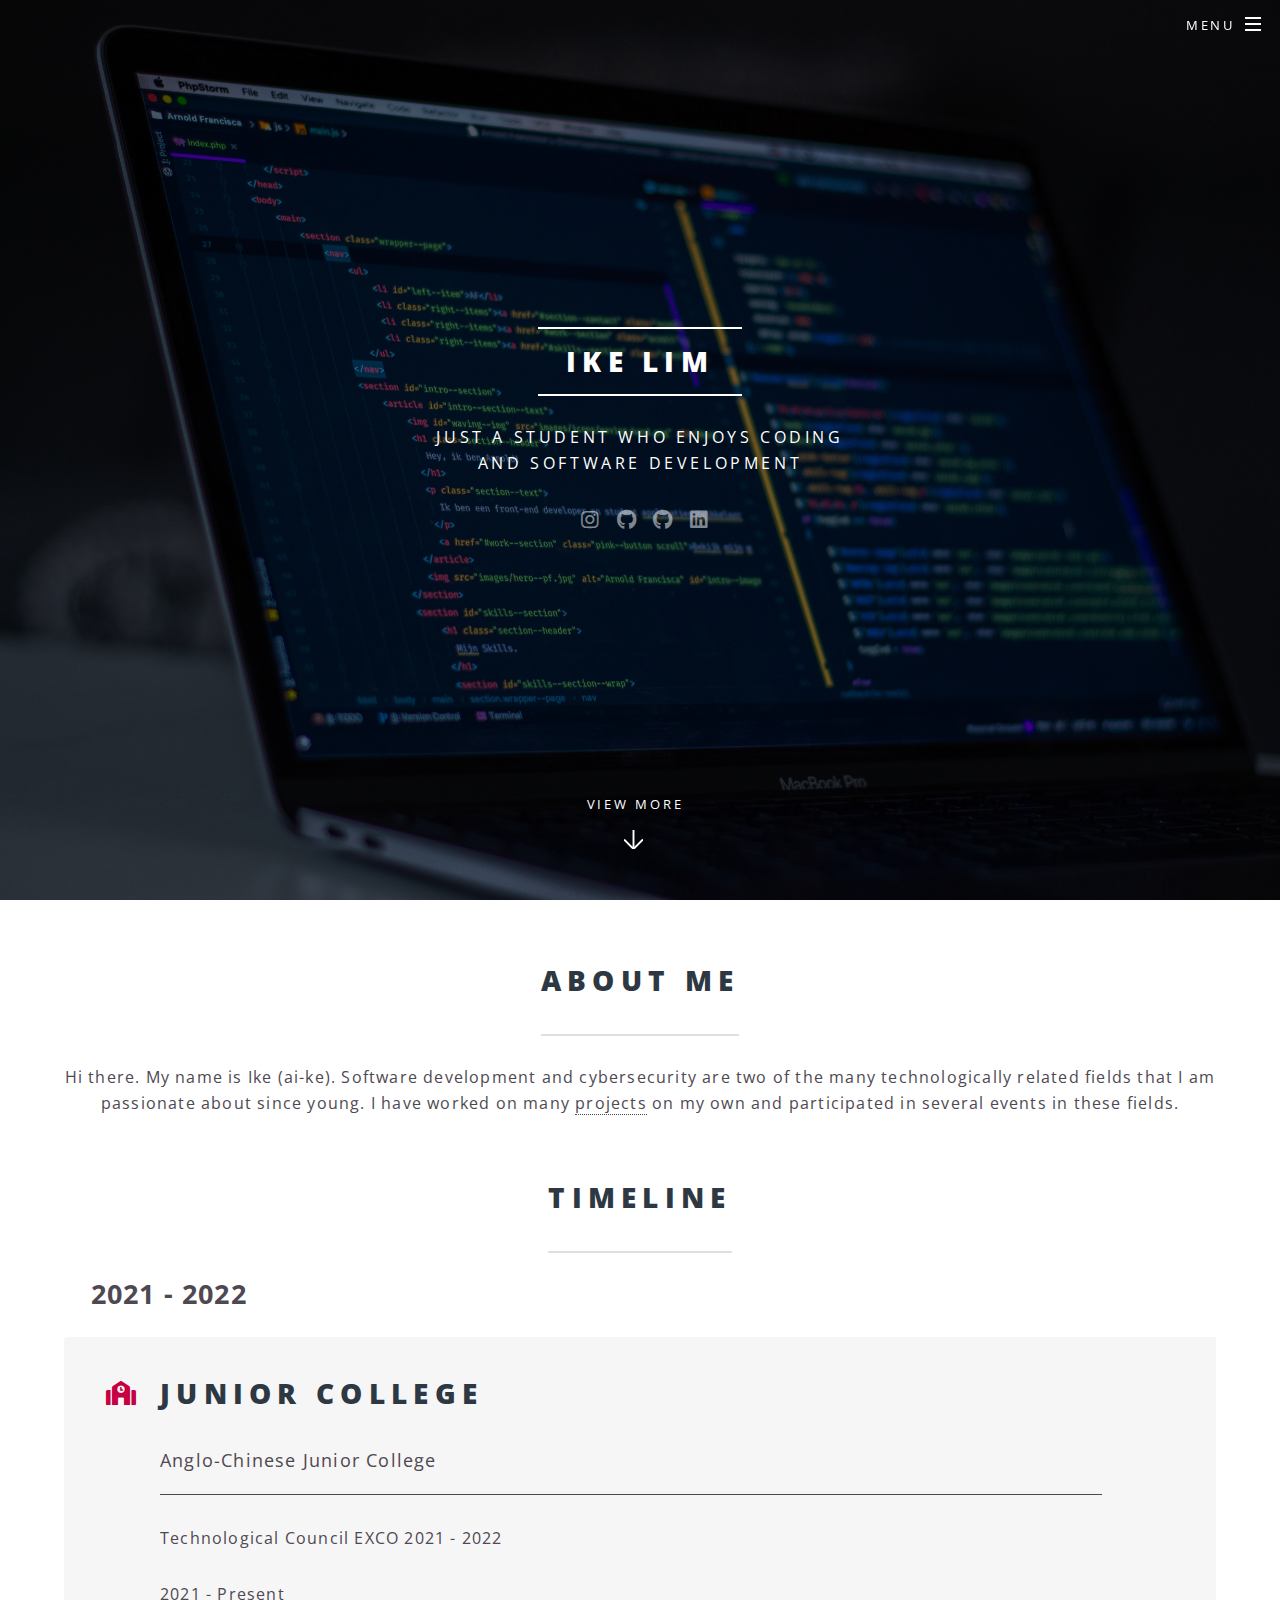
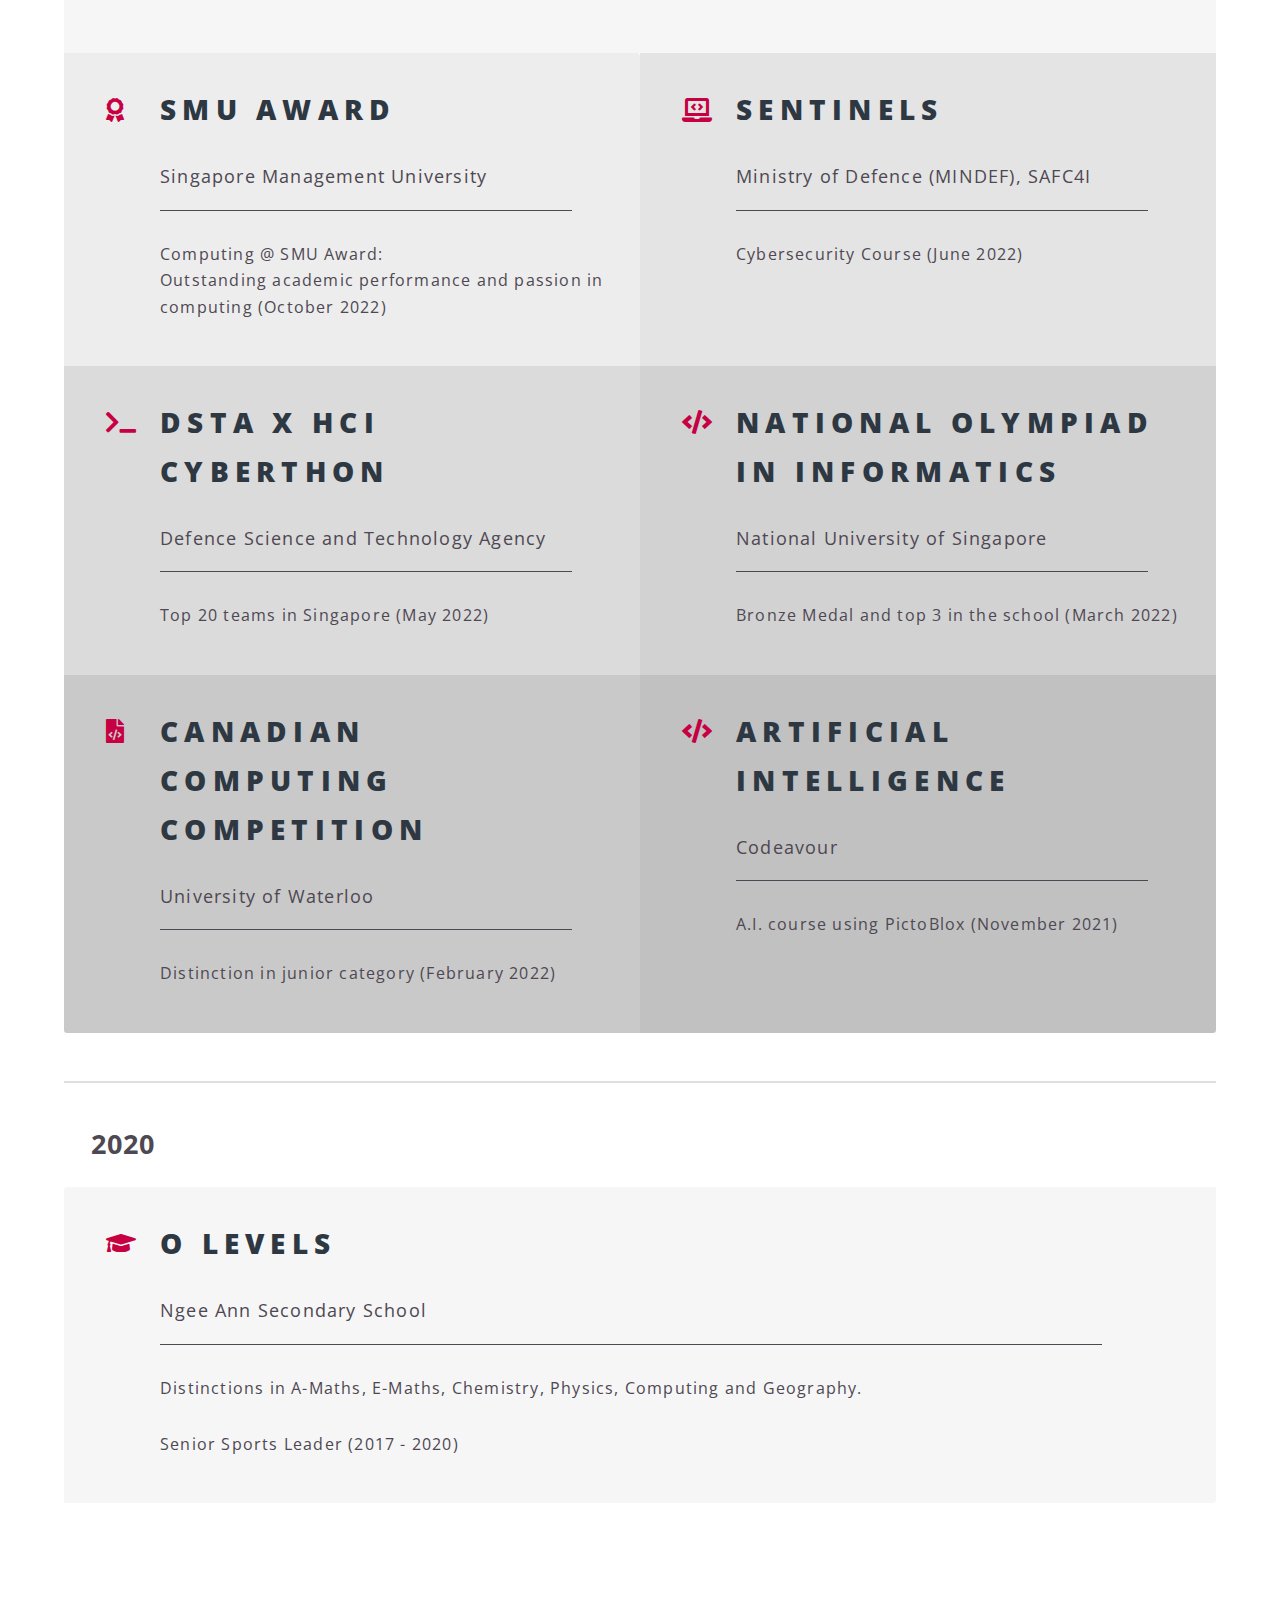
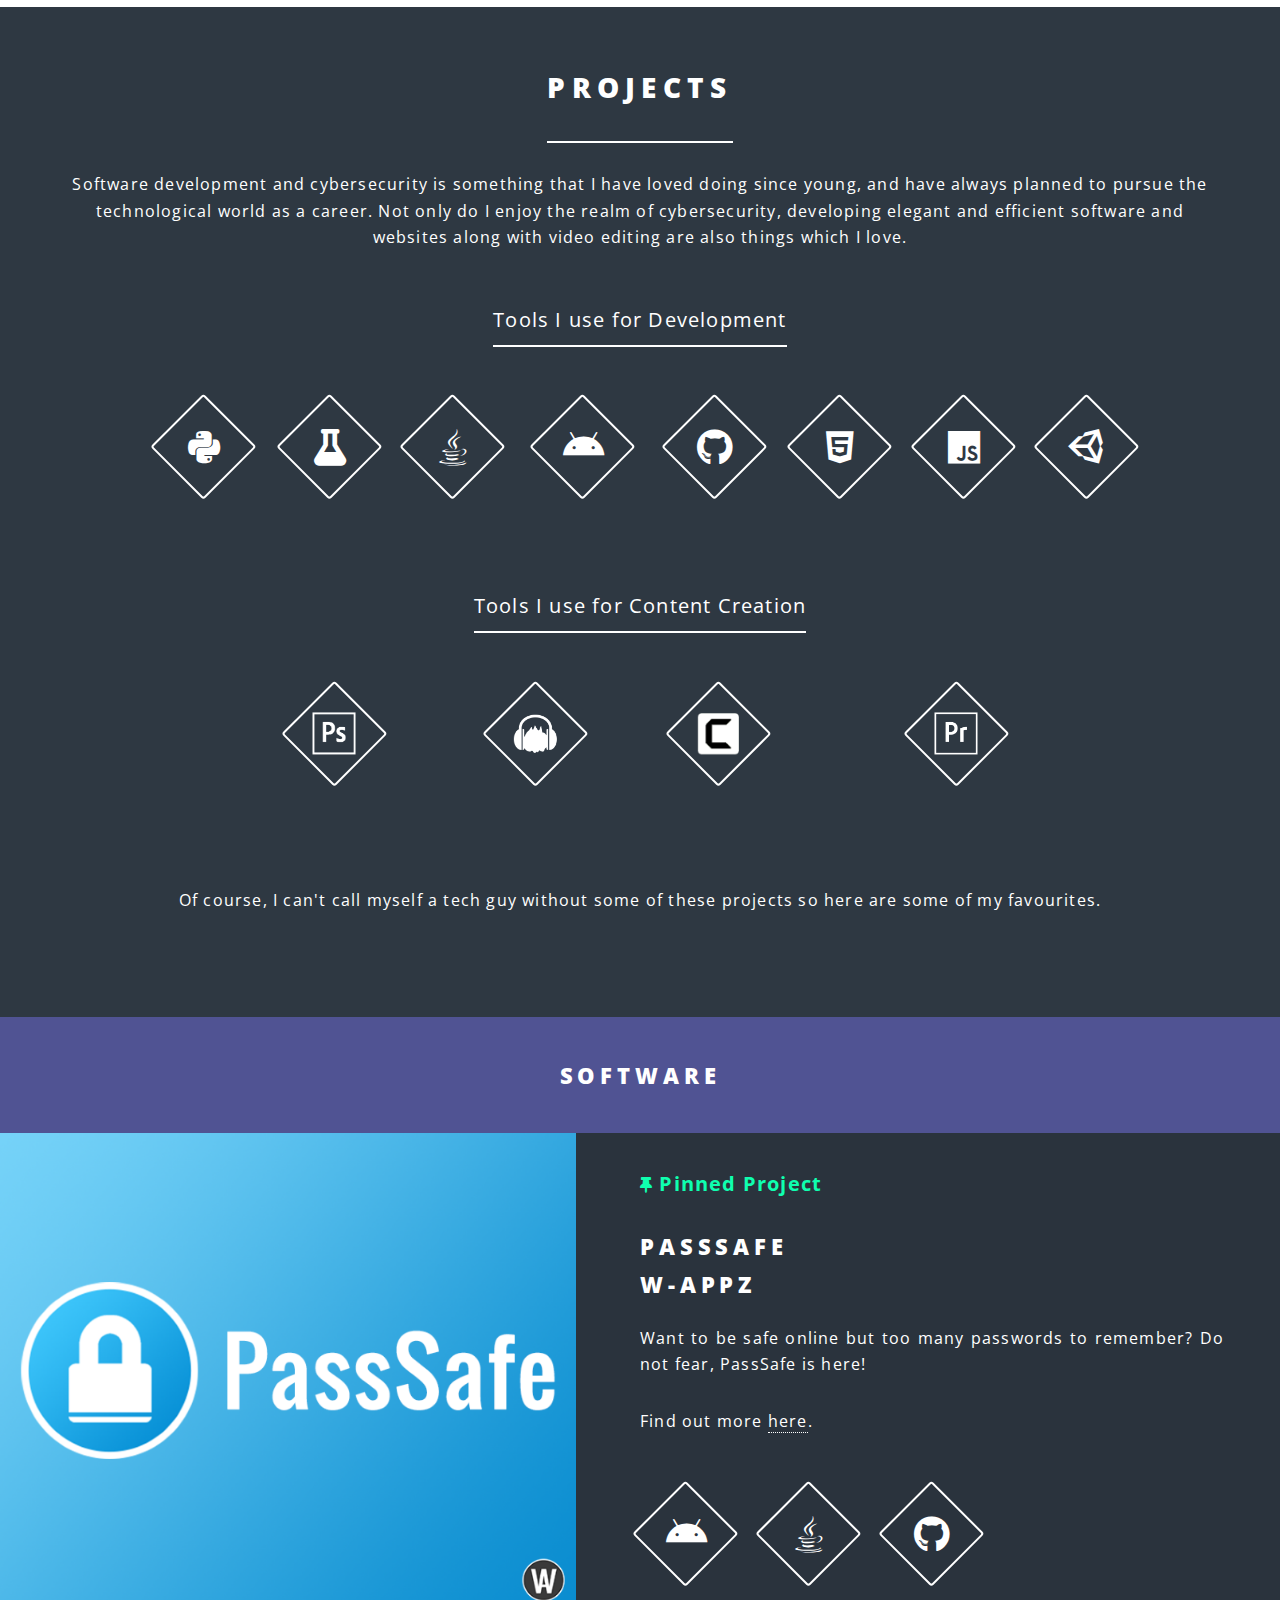
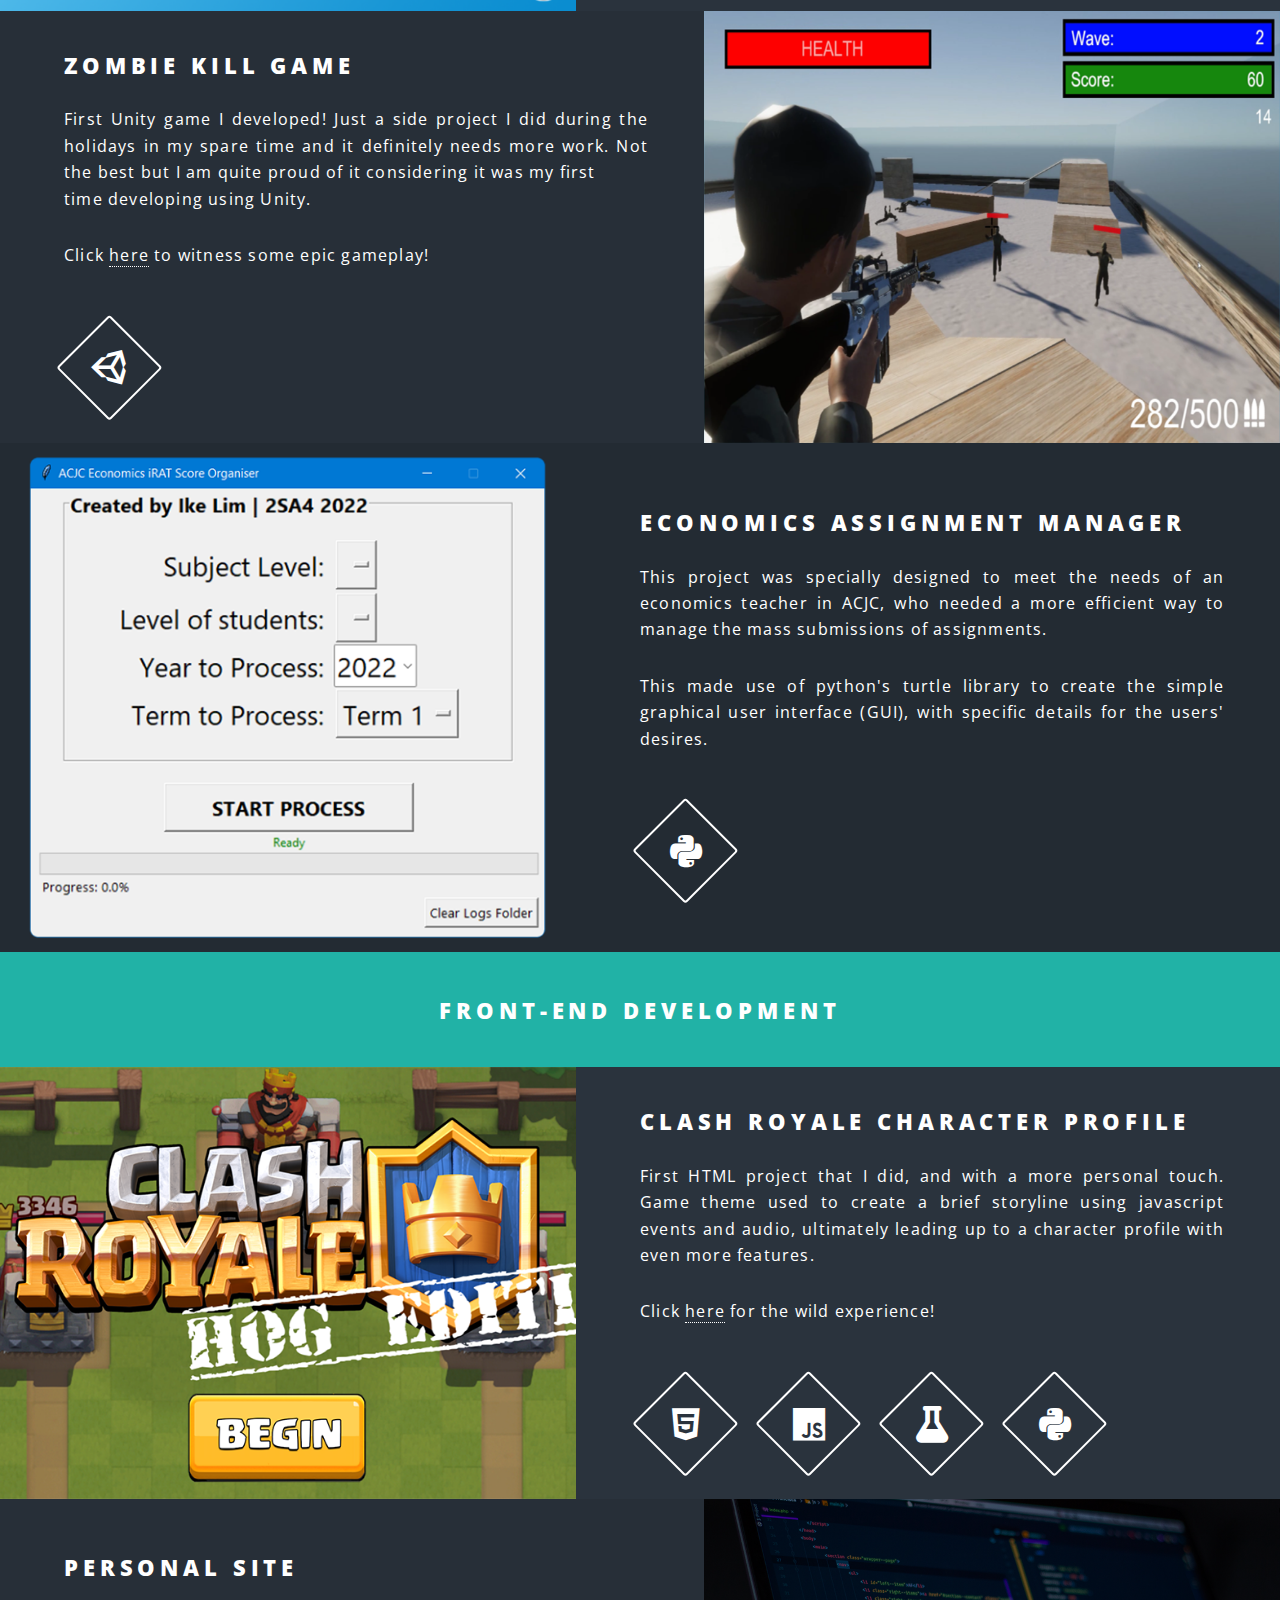
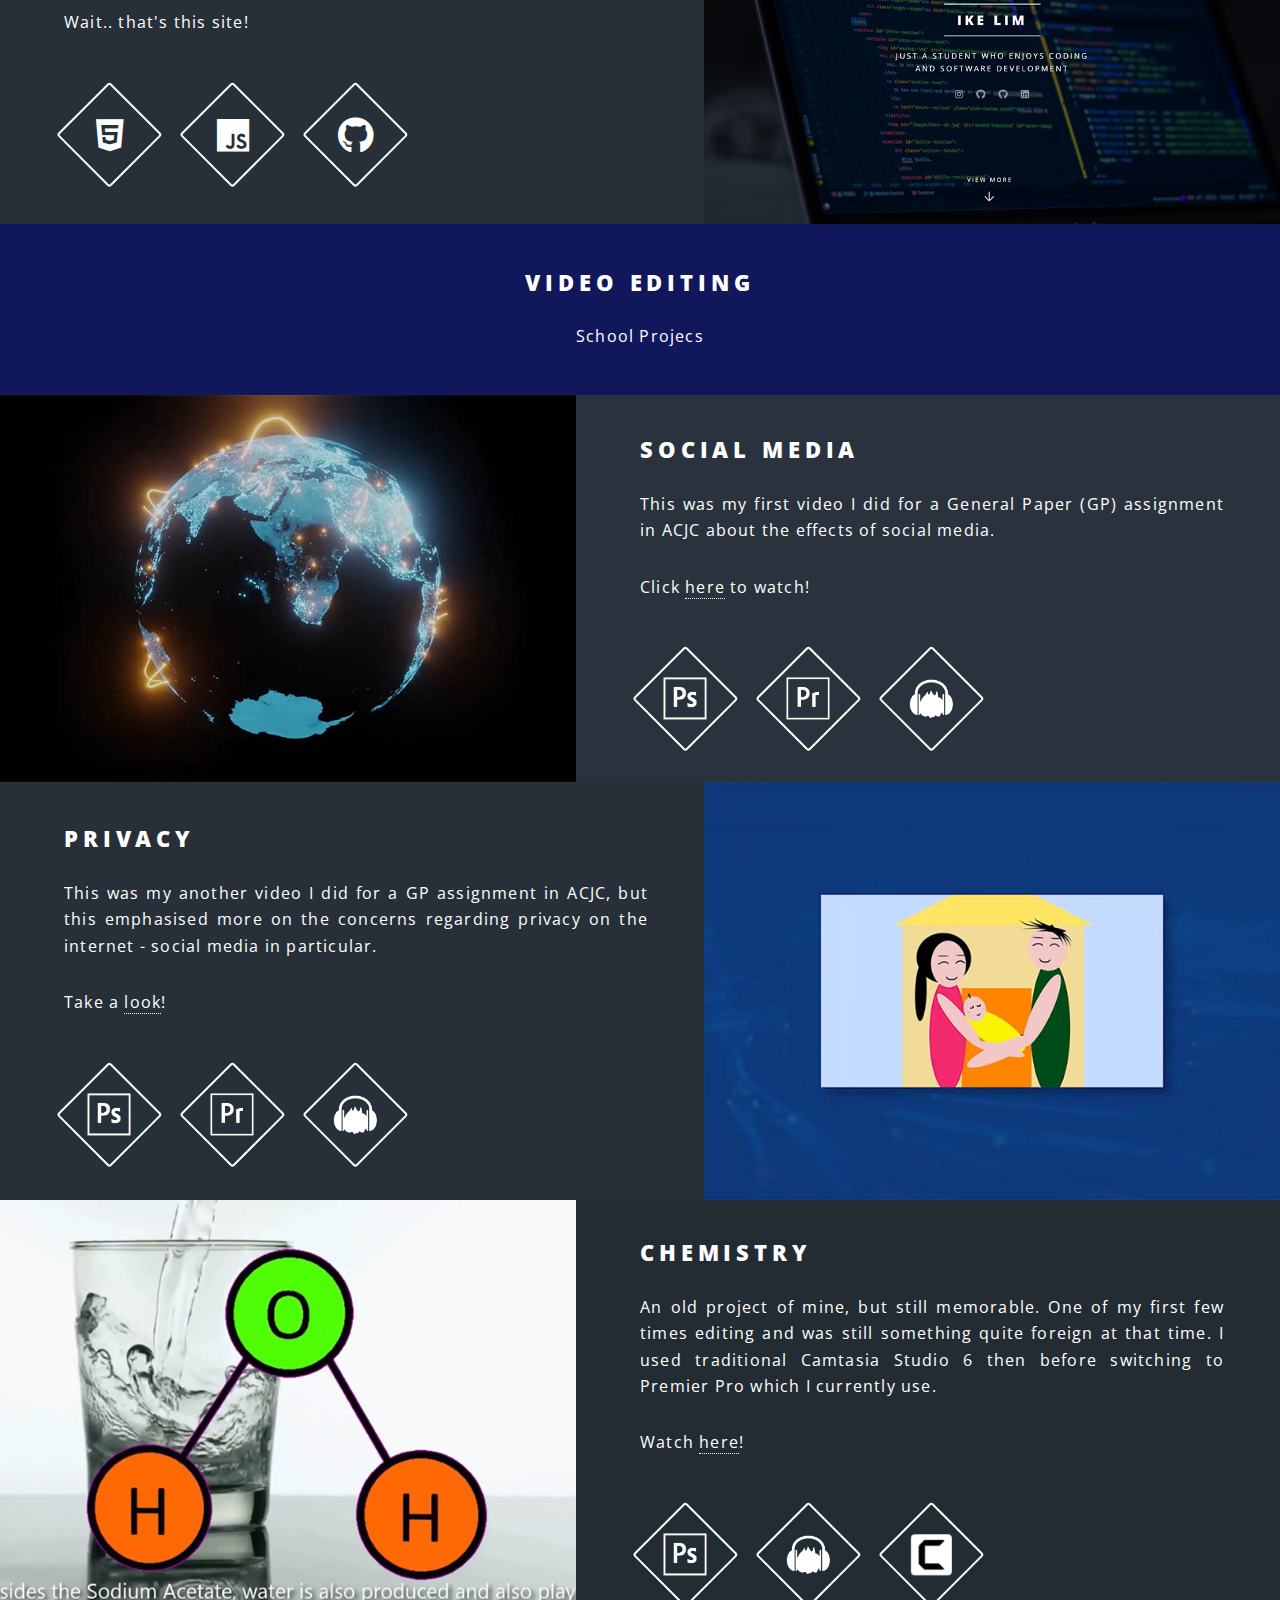
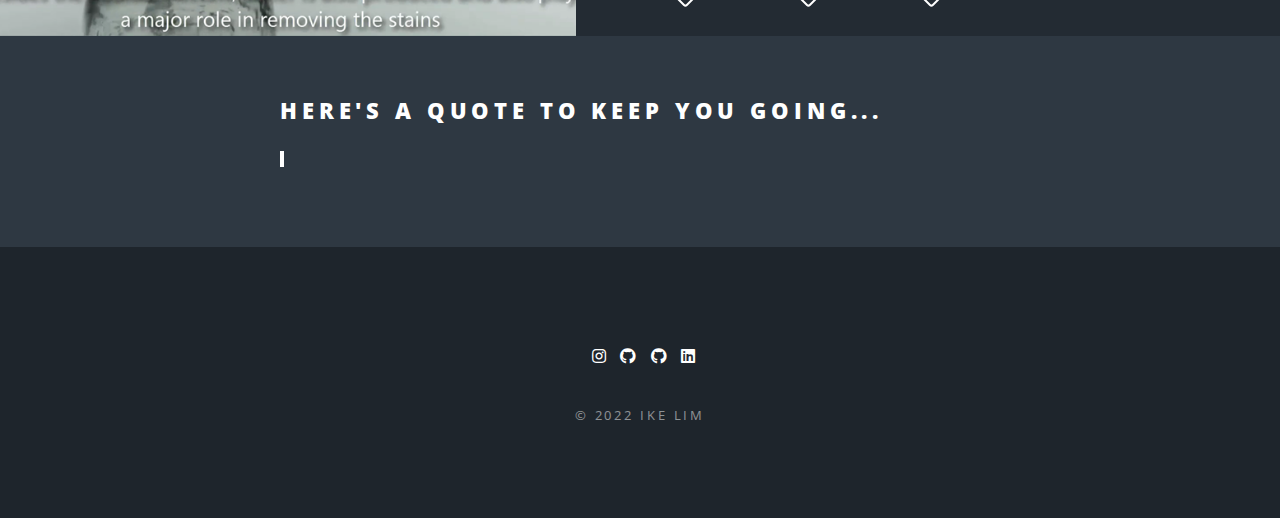
<file: index.html>
<!DOCTYPE HTML>
<html>
	<head>
		<title>Ike Lim</title>
		<meta charset="utf-8" />
		<meta name="viewport" content="width=device-width, initial-scale=1, user-scalable=no" />
		<link rel="stylesheet" href="assets/css/main.css" />
		<noscript><link rel="stylesheet" href="assets/css/noscript.css" /></noscript>
		<link rel="icon" href="images/icon.png">
		
		<!-- Google tag (gtag.js) -->
		<script async src="https://www.googletagmanager.com/gtag/js?id=G-J2G5XG0Z6B"></script>
		<script>
		  window.dataLayer = window.dataLayer || [];
		  function gtag(){dataLayer.push(arguments);}
		  gtag('js', new Date());

		  gtag('config', 'G-J2G5XG0Z6B');
		</script>
	</head>
	<body class="landing is-preload">

		<!-- Page Wrapper -->
			<div id="page-wrapper">
				<!-- Header -->
					<header id="header" class="alt">
						<h1><a href="index.html">Ike Lim</a></h1>
						<nav id="nav">
							<ul>
								<li class="special">
									<a href="#menu" class="menuToggle"><span>Menu</span></a>
									<div id="menu">
										<ul>
											<li><a class="more scrolly" href="#banner">Home</a></li>
											<li><a class="more scrolly" href="#about">About Me</a></li>
											<li><a class="more scrolly" href="#projects">Projects</a></li>
											<li><a href="passsafe.html">PassSafe</a></li>
                                                                                        <li><a href="https://patreon.com/ikeawesom" target="_blank">Support Me</a></li>
										</ul>
									</div>
								</li>
							</ul>
						</nav>
					</header>

				<!-- Banner -->
				<section id="banner">
					<div>
						<h2>Ike Lim</h2>
						<p>just a student who enjoys coding <br> and software development</p>
						<ul class="icons">
							<li class="ig"><a href="https://www.instagram.com/ikeawesom" class="icon brands fa-instagram" target="_blank"><span class="label">Instagram</span></a></li>
							<li><a href="https://github.com/ikeawesom/" class="icon brands fa-github" target="_blank"><span class="label">Github</span></a></li>
							<li><a href="https://github.com/W-Appz/" class="icon brands fa-github" target="_blank"><span class="label">Github</span></a></li>
							<li><a href="https://www.linkedin.com/in/ike-lim-633049250/" class="icon brands fa-linkedin" target="_blank"><span class="label">LinkedIn</span></a></li>
						</ul>
					</div>
					<a href="#about" class="more scrolly">View more</a>
				</section>

				<!-- About -->
				<section id="about" class="wrapper style5 special">
					<div class="inner">
						<header class="major">
							<h2>About Me</h2>
							<p>Hi there. My name is Ike (ai-ke). Software development and cybersecurity are two of the many technologically related fields that I am passionate about
								since young. I have worked on many <a class="more scrolly" href="#projects">projects</a> on my own and participated in several events in these fields.
							</p>
						</header>
						<header class="major">
							<h2> Timeline </h2>
							<p class="years"> 2021 - 2022 </p>
							<ul class="features">
								<li class="icon solid fa-school lastli">
									<h3>Junior College</h3>
									<p class="sub">Anglo-Chinese Junior College</p>
									<p> Technological Council EXCO 2021 - 2022</p>
									<p> 2021 - Present</p>
								</li>
								<li class="icon solid fa-award">
									<h3>SMU Award</h3>
									<p class="sub">Singapore Management University</p>
									<p> Computing @ SMU Award:<br>
										Outstanding academic performance and passion in computing  (October 2022)</p>
								</li>
								<li class="icon solid fa-laptop-code">
									<h3>Sentinels</h3>
									<p class="sub">Ministry of Defence (MINDEF), SAFC4I</p>
									<p>Cybersecurity Course (June 2022)</p>
								</li>
								<li class="icon solid fa-terminal">
									<h3>DSTA X HCI Cyberthon</h3>
									<p class="sub">Defence Science and Technology Agency</p>
									<p>Top 20 teams in Singapore (May 2022) </p>
								</li>
								<li class="icon solid fa-code">
									<h3>National Olympiad in Informatics</h3>
									<p class="sub">National University of Singapore</p>
									<p>Bronze Medal and top 3 in the school (March 2022)</p>
								</li>
								<li class="icon solid fa-file-code">
									<h3> Canadian Computing Competition </h3>
									<p class="sub">University of Waterloo</p>
									<p>Distinction in junior category (February 2022)</p>
								</li>
								<li class="icon solid fa-code">
									<h3>Artificial Intelligence</h3>
									<p class="sub">Codeavour</p>
									<p>A.I. course using PictoBlox (November 2021)</p>
								</li>
								
							</ul>
							<hr>
							<p class="years"> 2020 </p>
							<ul class="features">
								<li class="icon solid fa-graduation-cap lastli">
									<h3>O Levels</h3>
									<p class="sub">Ngee Ann Secondary School</p>
									<p> Distinctions in A-Maths, E-Maths, Chemistry, Physics, Computing and Geography.</p>
									<p>Senior Sports Leader (2017 - 2020)</p>
								</li>
							</ul>
					</header>
					</div>
				</section>
				<!-- Project Banner -->
				<section id="projects" class="wrapper special">
					<div class="inner">
						<header class="major">
							<h2>Projects</h2>
							<p> Software development and cybersecurity is something that I have loved doing since young, and have always
								planned to pursue the technological world as a career. Not only do I enjoy the realm of cybersecurity, developing elegant and
								efficient software and websites along with video editing are also things which I love. </p><br>
							<p class="tools"> Tools I use for Development</p> <br>
							<ul class="icons major icon_grid">
								<li class="icons">
									<span class="icon brands fa-python major"></span>
									<div class="tooltip">Python</div>
								</li>
								<li class="icons">
									<span class="icon solid fa-flask major"></span>
									<div class="tooltip">Flask</div>
								</li>
								<li class="icons">
									<span class="icon brands fa-java major"></span>
									<div class="tooltip">Java</div>
								</li>
								<li class="icons">
									<span class="icon brands fa-android major"></span>
									<div class="tooltip">Android</div>
								</li>
								<li class="icons">
									<span class="icon brands fa-github major"></span>
									<div class="tooltip">Github</div>
								</li>	
								<li class="icons">
									<span class="icon brands fa-html5 major"></span>
									<div class="tooltip">HTML</div>
								</li>
								<li class="icons">
									<span class="icon brands fa-js major"></span>
									<div class="tooltip">JScript</div>
								</li>	
								<li class="icons">
									<span class="icon brands fa-unity major"></span>
									<div class="tooltip">Unity</div>
								</li>		
							</ul>
							<p class="tools"> Tools I use for Content Creation </p> <br>
							<ul class="icons major icon_grid">
								<li class="icons">
									<span class="icon major">
										<img class="ps" src="images/ps.png">
									</span>
									<div class="tooltip">Adobe Photoshop CS6</div>
								</li>
								<li class="icons">
									<span class="icon major">
										<img class="aud" src="images/audacity.png">
									</span>
									<div class="tooltip">Audacity</div>
								</li>
								<li class="icons">
									<span class="icon major">
										<img class="cam" src="images/camtasia.png">
									</span>
									<div class="tooltip">Camtasia Studio 6</div>
								</li>
								<li class="icons">
									<span class="icon major">
										<img class="pp" src="images/pp.png">
									</span>
									<div class="tooltip">Adobe Premie Pro CC</div>
								</li>
							</ul>
						<p>Of course, I can't call myself a tech guy without some of these projects so here are some of my favourites. </p>
					</header>
					</div>
				</section>
				<section id="software" class="wrapper style3 special projheads">
					<h2> Software </h2>
				</section>
				
				<!-- First Projects -->
					<section id="projects1" class="wrapper alt style2">
						<section class="spotlight mainproj">
							<div class="image"><img src="images/passSafe/project.png" alt="PassSafe" /></div>
							<div class="content">
								<div class="icon solid fa-thumbtack fa-1x pinned"></div>
								<h2>PassSafe<br/>
								W-Appz</h2>
								<p>Want to be safe online but too many passwords to remember? Do not fear, PassSafe is here!</p>
								<p> Find out more <a href="passsafe.html">here</a>.</p> <br>
								<ul class="icons major icon_grid">
									<li><span class="icon brands fa-android major"><span class="label">Android</span></span></li>
									<li><span class="icon brands fa-java major"><span class="label">Java</span></span></li>
									<li><span class="icon brands fa-github major"><span class="label">Github</span></span></li>
								</ul>
							</div>
						</section>
						<section class="spotlight">
							<div class="image"><img src="images/projects/zombie.png" alt="Zombie Kill Game" /></div><div class="content">
								<h2>Zombie Kill Game</h2>
								<p>First Unity game I developed! Just a side project I did during the holidays in my spare time and it definitely needs more work. Not the best but I am quite proud of it considering it was my first <br>
									time developing using Unity. </p>
									<p> Click <a href="https://www.youtube.com/watch?v=aAOSB6Tv7Dg" target="_blank">here</a> to witness some epic gameplay! </p>
								<br>
								<ul class="icons major icon_grid">
									<li><span class="icon brands fa-unity major"></span></li>
								</ul>
							</div>
						</section>
						<section class="spotlight">
							<div class="image"><img src="images/projects/econs.png" alt="Economics Assignment Manager" /></div><div class="content">
								<h2>Economics Assignment Manager</h2>
								<p>This project was specially designed to meet the needs of an economics teacher in ACJC, who needed
									a more efficient way to manage the mass submissions of assignments.</p>
								<p> This made use of python's turtle library to create the simple graphical user interface (GUI), with
									specific details for the users' desires.
								</p> <br>
								<ul class="icons major icon_grid">
									<li><span class="icon brands fa-python major"></span></li>
								</ul>
							</div>
						</section>
					</section>
					
					<!--  Second Projects -->
					<section id="software" class="wrapper style1 special projheads">
						<h2> Front-End Development </h2>
					</section>
					<!-- Projects -->
						<section id="projects2" class="wrapper alt style2">
							<section class="spotlight">
								<div class="image"><img src="images/projects/hog.png" alt="Clash Royale HTML" /></div><div class="content">
									<h2>Clash Royale Character Profile</h2>
									<p>First HTML project that I did, and with a more personal touch. Game theme used to create a brief storyline
										using javascript events and audio, ultimately leading up to a character profile with even more features. </p>
										<p>Click <a href="clash/clash.html" target="_blank">here</a> for the wild experience!</p>
									<br>
										<ul class="icons major icon_grid">
										<li><span class="icon brands fa-html5 major"><span class="label">HTML</span></span></li>
										<li><span class="icon brands fa-js major"><span class="label">Javascript</span></span></li>
										<li><span class="icon solid fa-flask major"></span></li>
										<li><span class="icon brands fa-python major"><span class="label">Python</span></span></li>
									</ul>
								</div>
							</section>
							<section class="spotlight">
								<div class="image"><img src="images/projects/site.png" alt="Personal Site" /></div><div class="content">
									<h2>Personal Site</h2>
									<p>Wait.. that's this site!</p>
									<br>
									<ul class="icons major icon_grid">
										<li><span class="icon brands fa-html5 major"><span class="label">HTML</span></span></li>
										<li><span class="icon brands fa-js major"><span class="label">Javascript</span></span></li>
										<li><span class="icon brands fa-github major"><span class="label">Github</span></span></li>
									</ul>
								</div>
							</section>
						</section>
					
					<!--  Third Projects -->
					<section id="software" class="wrapper style6 special projheads">
						<h2> Video Editing </h2>
						<p> School Projecs </p>
					</section>
					<!-- Projects -->
						<section id="projects3" class="wrapper alt style2">
							<section class="spotlight">
								<div class="image"><img src="images/projects/vid1.jpg" alt="Social Media Video" /></div><div class="content">
									<h2>Social Media</h2>
									<p> This was my first video I did for a General Paper (GP) assignment in
										ACJC about the effects of social media. </p>
										<p>Click <a href="https://youtu.be/ZAOevHs-q-k" target="_blank">here</a> to watch!</p>
									<br>
									<ul class="icons major icon_grid">
										<li class="icons">
											<span class="icon major">
												<img class="ps" src="images/ps.png">
											</span>
										</li>
										<li class="icons">
											<span class="icon major">
												<img class="pp" src="images/pp.png">
											</span>
										</li>
										<li class="icons">
											<span class="icon major">
												<img class="aud" src="images/audacity.png">
											</span>
										</li>
									</ul>
								</div>
							</section>
							<section class="spotlight">
								<div class="image"><img src="images/projects/vid2.jpg" alt="Privacy Video" /></div><div class="content">
									<h2> Privacy</h2>
									<p> This was my another video I did for a GP assignment in ACJC, but this emphasised more on the
										concerns regarding privacy on the internet - social media in particular.</p>
										<p>Take a <a href="https://www.youtube.com/watch?v=l6JwcpBsM3k" target="_blank">look</a>!</p>
									<br>
									<ul class="icons major icon_grid">
										<li class="icons">
											<span class="icon major">
												<img class="ps" src="images/ps.png">
											</span>
										</li>
										<li class="icons">
											<span class="icon major">
												<img class="pp" src="images/pp.png">
											</span>
										</li>
										<li class="icons">
											<span class="icon major">
												<img class="aud" src="images/audacity.png">
											</span>
										</li>
									</ul>
								</div>		
						</section>
						<section class="spotlight">
							<div class="image"><img src="images/projects/vid3.png" alt="Chemistry Video" /></div><div class="content">
								<h2>Chemistry</h2>
								<p> An old project of mine, but still memorable. One of my first few times editing and was still something
									quite foreign at that time. I used traditional Camtasia Studio 6 then before switching to Premier Pro which
									I currently use.
								</p>
									<p>Watch <a href="https://www.youtube.com/watch?v=g6_xx_kHWag" target="_blank">here</a>!</p>
								<br>
								<ul class="icons major icon_grid">
									<li class="icons">
										<span class="icon major">
											<img class="ps" src="images/ps.png">
										</span>
									</li>
									<li class="icons">
										<span class="icon major">
											<img class="aud" src="images/audacity.png">
										</span>
									</li>
									<li class="icons">
										<span class="icon major">
											<img class="cam" src="images/camtasia.png">
										</span>
									</li>
								</ul>
							</div>
					</section>
				</section>
					
				
				<!-- CTA -->
				<section id="cta" class="wrapper style4">
					<div class="inner">
						<header>
							<h2>Here's a quote to keep you going...</h2>
							<blockquote id="random_quote"></blockquote>
						</header>
					</div>
				</section>

				<!-- Footer -->
					<footer id="footer">
						<ul class="icons">
							<li class="ig"><a href="https://www.instagram.com/ikeawesom" class="icon brands fa-instagram" target="_blank"></a></li>
							<li><a href="https://github.com/ikeawesom/" class="icon brands fa-github" target="_blank"></a></li>
							<li><a href="https://github.com/W-Appz/" class="icon brands fa-github" target="_blank"></a></li>
							<li><a href="https://www.linkedin.com/in/ike-lim-633049250/" class="icon brands fa-linkedin" target="_blank"></a></li>
						</ul>
						<ul class="copyright">
							<li>&copy; 2022 Ike Lim</li>
						</ul>
					</footer>

			</div>

		<!-- Scripts -->
			<script src="assets/js/jquery.min.js"></script>
			<script src="assets/js/jquery.scrollex.min.js"></script>
			<script src="assets/js/jquery.scrolly.min.js"></script>
			<script src="assets/js/browser.min.js"></script>
			<script src="assets/js/breakpoints.min.js"></script>
			<script src="assets/js/util.js"></script>
			<script src="assets/js/main.js"></script>

	</body>
</html>
</file>
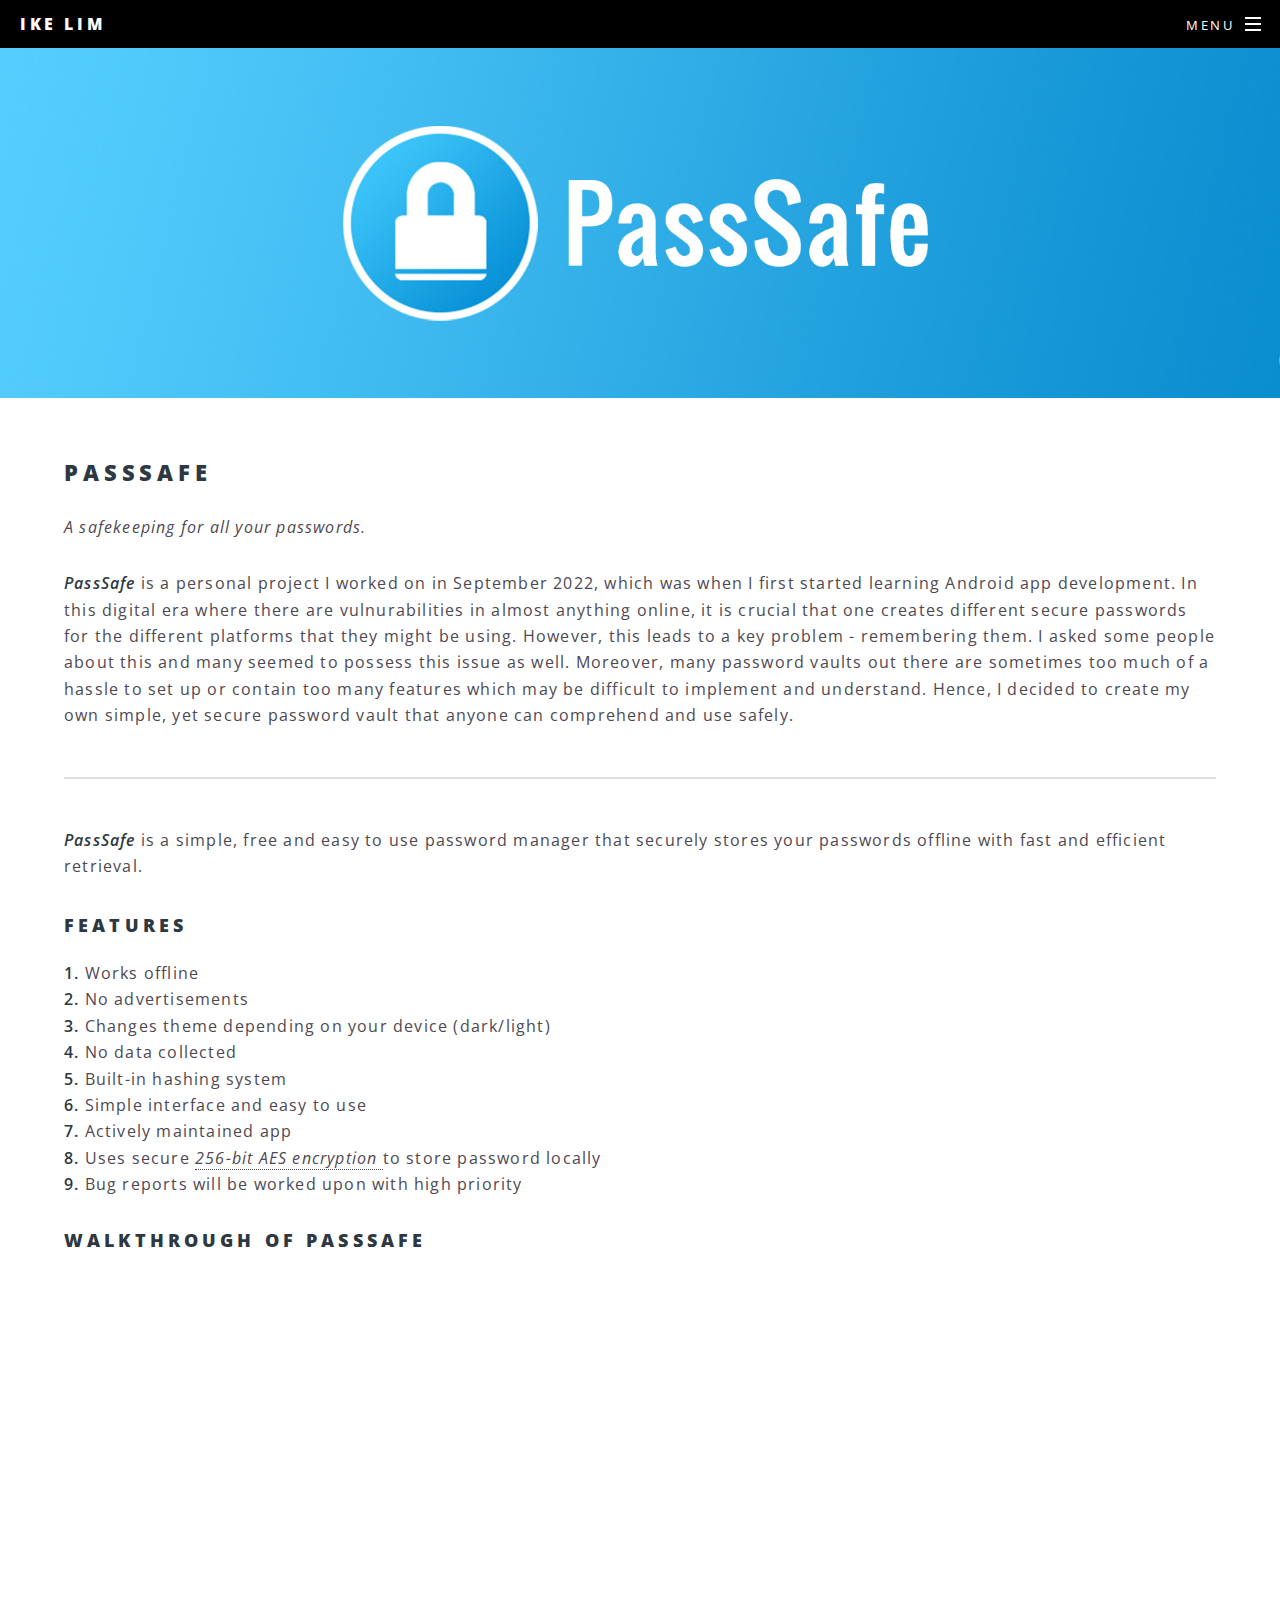
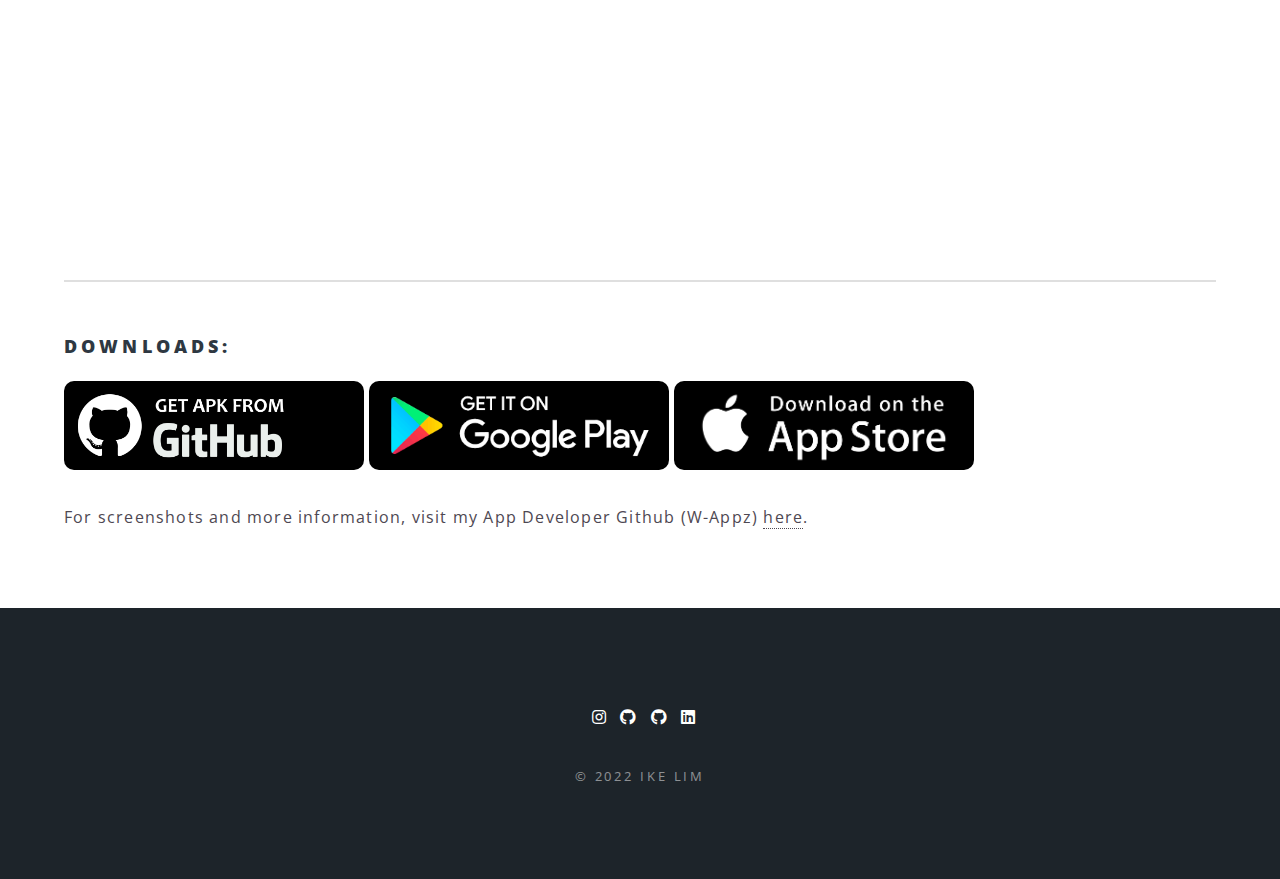
<file: passsafe.html>
<!DOCTYPE HTML>
<html>
	<head>
		<title>PassSafe</title>
		<meta charset="utf-8" />
		<meta name="viewport" content="width=device-width, initial-scale=1, user-scalable=no" />
		<link rel="stylesheet" href="assets/css/main.css" />
		<noscript><link rel="stylesheet" href="assets/css/noscript.css" /></noscript>
        	<link rel="icon" href="images/icon.png">
		
		<!-- Google tag (gtag.js) -->
		<script async src="https://www.googletagmanager.com/gtag/js?id=G-J2G5XG0Z6B"></script>
		<script>
		  window.dataLayer = window.dataLayer || [];
		  function gtag(){dataLayer.push(arguments);}
		  gtag('js', new Date());

		  gtag('config', 'G-J2G5XG0Z6B');
		</script>
	</head>

	<body class="is-preload">
		<!-- Page Wrapper -->
			<div id="page-wrapper">
				<header id="header">
					<h1><a href="index.html">Ike Lim</a></h1>
					<nav id="nav">
						<ul>
							<li class="special">
								<a href="#menu" class="menuToggle"><span>Menu</span></a>
								<div id="menu">
									<ul>
										<li><a class="more scrolly" href="ikeawesom.github.io">Return Home</a></li>
									</ul>
								</div>
							</li>
						</ul>
					</nav>
				</header>
			<!-- Main -->
				<article id="mainpass">
					<header></header>
					<section class="wrapper style5">
						<div class="inner">

							<h2>PassSafe</h2>
							<p><i>A safekeeping for all your passwords.</i></p>

							<p><b><i>PassSafe</i></b> is a personal project I worked on in September 2022, which was when I first started learning Android app development.
								In this digital era where there are vulnurabilities in almost anything online, it is crucial that one creates different secure passwords for
								the different platforms that they might be using. However, this leads to a key problem - remembering them.
								I asked some people about this and many seemed to possess this issue as well. Moreover, many password vaults out there are sometimes too
								much of a hassle to set up or contain too many features which may be difficult to implement and understand. Hence, I decided to create my own
								simple, yet secure password vault that anyone can comprehend and use safely.
							<hr>
							<p><b><i>PassSafe</i></b> is a simple, free and easy to use password manager that securely stores your passwords offline with fast and efficient retrieval. </p>
							<h3>Features</h3>
							<b>1.</b> Works offline <br>
							<b>2.</b> No advertisements<br>
							<b>3.</b> Changes theme depending on your device (dark/light)<br>
							<b>4.</b> No data collected<br>
							<b>5.</b> Built-in hashing system<br>
							<b>6.</b> Simple interface and easy to use<br>
							<b>7.</b> Actively maintained app<br>
							<b>8.</b> Uses secure <a href="https://www.zetetic.net/sqlcipher/design" target="_blank"><i>256-bit AES encryption </i></a>to store password locally<br>
							<b>9.</b> Bug reports will be worked upon with high priority<br><br>

							<h3> Walkthrough of PassSafe</h3>
								<iframe width="100%" height="550" src="https://www.youtube.com/embed/MIc3TZZdX4U" title="YouTube video player" frameborder="0" allow="accelerometer; autoplay; clipboard-write; encrypted-media; gyroscope; picture-in-picture" allowfullscreen></iframe>
							<hr>
							
							<h3> Downloads: </h3>
							<a class="download" href="https://github.com/W-Appz/PassSafe/releases/latest" target="_blank"><img class="dbutton" src="images/publications/github.png" alt="Download from Github icon" width="300"/></a>   
							<a class="download" href="https://play.google.com/store/apps/details?id=com.WAppz.PassSafe" target="_blank"><img class="dbutton" src="images/publications/googleplay.png" alt="Download from Play Store" width="300"/></a>
							<a class="download" onclick="soon()"><img class="d1button" src="images/publications/appstore.png" alt="Download from Apple Store" width="300"/></a><br><br>
							<script>
								function soon() {
									alert("Coming Soon!");
								}
							</script>
					
							<p>For screenshots and more information, visit my App Developer Github (W-Appz) <a href="https://github.com/W-Appz/PassSafe/" target="_blank">here</a>.</p>
							
							

						</div>
					</section>
				</article>

				<!-- Footer -->
				<footer id="footer">
					<ul class="icons">
						<li class="ig"><a href="https://www.instagram.com/ikeawesom" class="icon brands fa-instagram" target="_blank"></a></li>
						<li><a href="https://github.com/ikeawesom/" class="icon brands fa-github" target="_blank"></a></li>
						<li><a href="https://github.com/W-Appz/" class="icon brands fa-github" target="_blank"></a></li>
						<li><a href="https://www.linkedin.com/in/ike-lim-633049250/" class="icon brands fa-linkedin" target="_blank"></a></li>
					</ul>
					<ul class="copyright">
						<li>&copy; 2022 Ike Lim</li>
					</ul>
				</footer>

			</div>

		<!-- Scripts -->
			<script src="assets/js/jquery.min.js"></script>
			<script src="assets/js/jquery.scrollex.min.js"></script>
			<script src="assets/js/jquery.scrolly.min.js"></script>
			<script src="assets/js/browser.min.js"></script>
			<script src="assets/js/breakpoints.min.js"></script>
			<script src="assets/js/util.js"></script>
			<script src="assets/js/main.js"></script>

	</body>
</html>
</file>
<file: assets/css/noscript.css>
body.is-preload #banner h2 {
		-moz-transform: none;
		-webkit-transform: none;
		-ms-transform: none;
		transform: none;
		opacity: 1;
	}

		body.is-preload #banner h2:before, body.is-preload #banner h2:after {
			width: 100%;
		}

	body.is-preload #banner .more {
		-moz-transform: none;
		-webkit-transform: none;
		-ms-transform: none;
		transform: none;
		opacity: 1;
	}

	body.is-preload #banner:after {
		opacity: 0;
	}
</file>
<file: assets/css/main.css>
@import url(fontawesome-all.min.css);
@import url("https://fonts.googleapis.com/css?family=Open+Sans:400,400italic,600,600italic,800,800italic");

html, body, div, span, applet, object,
iframe, h1, h2, h3, h4, h5, h6, p, blockquote,
pre, a, abbr, acronym, address, big, cite,
code, del, dfn, em, img, ins, kbd, q, s, samp,
small, strike, strong, sub, sup, tt, var, b,
u, i, center, dl, dt, dd, ol, ul, li, fieldset,
form, label, legend, table, caption, tbody,
tfoot, thead, tr, th, td, article, aside,
canvas, details, embed, figure, figcaption,
footer, header, hgroup, menu, nav, output, ruby,
section, summary, time, mark, audio, video {
	margin: 0;
	padding: 0;
	border: 0;
	font-size: 100%;
	font: inherit;
	vertical-align: baseline;}

article, aside, details, figcaption, figure,
footer, header, hgroup, menu, nav, section {
	display: block;}

body {
	line-height: 1;
}

ol, ul {
	list-style: none;
}

blockquote, q {
	quotes: none;
}

	blockquote:before, blockquote:after, q:before, q:after {
		content: '';
		content: none;
	}

table {
	border-collapse: collapse;
	border-spacing: 0;
}

body {
	-webkit-text-size-adjust: none;
}

mark {
	background-color: transparent;
	color: inherit;
}

input::-moz-focus-inner {
	border: 0;
	padding: 0;
}

input, select, textarea {
	-moz-appearance: none;
	-webkit-appearance: none;
	-ms-appearance: none;
	appearance: none;
}

/* Basic */

	@-ms-viewport {
		width: device-width;
	}

	html {
		box-sizing: border-box;
	}

	*, *:before, *:after {
		box-sizing: inherit;
	}

	body {
		background: #2e3842;
	}

		body.is-preload *, body.is-preload *:before, body.is-preload *:after {
			-moz-animation: none !important;
			-webkit-animation: none !important;
			-ms-animation: none !important;
			animation: none !important;
			-moz-transition: none !important;
			-webkit-transition: none !important;
			-ms-transition: none !important;
			transition: none !important;
		}

	body, input, select, textarea {
		color: #fff;
		font-family: "Open Sans", Helvetica, sans-serif;
		font-size: 15pt;
		font-weight: 400;
		letter-spacing: 0.075em;
		line-height: 1.65em;
	}

		@media screen and (max-width: 1680px) {

			body, input, select, textarea {
				font-size: 13pt;
			}

		}

		@media screen and (max-width: 1280px) {

			body, input, select, textarea {
				font-size: 12pt;
			}

		}

		@media screen and (max-width: 736px) {

			body, input, select, textarea {
				font-size: 11pt;
				letter-spacing: 0.0375em;
			}

		}

	a {
		-moz-transition: color 0.2s ease, border-bottom-color 0.2s ease;
		-webkit-transition: color 0.2s ease, border-bottom-color 0.2s ease;
		-ms-transition: color 0.2s ease, border-bottom-color 0.2s ease;
		transition: color 0.2s ease, border-bottom-color 0.2s ease;
		border-bottom: dotted 1px;
		color: inherit;
		text-decoration: none;
	}

		a:hover {
			border-bottom-color: transparent;
		}

	strong, b {
		color: #fff;
		font-weight: 600;
	}

	em, i {
		font-style: italic;
	}

	p {
		margin: 0 0 30px 0;
	}

	h1, h2, h3, h4, h5, h6 {
		color: #fff;
		font-weight: 800;
		letter-spacing: 0.225em;
		line-height: 1em;
		margin: 0 0 1em 0;
		text-transform: uppercase;
	}

		h1 a, h2 a, h3 a, h4 a, h5 a, h6 a {
			color: inherit;
			text-decoration: none;
		}

	h2 {
		font-size: 1.35em;
		line-height: 1.75em;
	}

		@media screen and (max-width: 736px) {

			h2 {
				font-size: 1.1em;
				line-height: 1.65em;
			}

		}

	h3 {
		font-size: 1.15em;
		line-height: 1.75em;
	}

		@media screen and (max-width: 736px) {

			h3 {
				font-size: 1em;
				line-height: 1.65em;
			}

		}

	h4 {
		font-size: 1em;
		line-height: 1.5em;
	}

	h5 {
		font-size: 0.8em;
		line-height: 1.5em;
	}

	h6 {
		font-size: 0.7em;
		line-height: 1.5em;
	}

	sub {
		font-size: 0.8em;
		position: relative;
		top: 0.5em;
	}

	sup {
		font-size: 0.8em;
		position: relative;
		top: -0.5em;
	}

	hr {
		border: 0;
		border-bottom: solid 2px #fff;
		margin: 3em 0;
	}

		hr.major {
			margin: 4.5em 0;
		}

	blockquote {
		border-left: solid 4px #fff;
		font-style: italic;
		margin: 0 0 2em 0;
		padding: 0.5em 0 0.5em 2em;
	}

	code {
		background: rgba(144, 144, 144, 0.25);
		border-radius: 3px;
		font-family: "Courier New", monospace;
		font-size: 0.9em;
		letter-spacing: 0;
		margin: 0 0.25em;
		padding: 0.25em 0.65em;
	}

	pre {
		-webkit-overflow-scrolling: touch;
		font-family: "Courier New", monospace;
		font-size: 0.9em;
		margin: 0 0 2em 0;
	}

		pre code {
			display: block;
			line-height: 1.75em;
			padding: 1em 1.5em;
			overflow-x: auto;
		}

	.align-left {
		text-align: left;
	}

	.align-center {
		text-align: center;
	}

	.align-right {
		text-align: right;
	}

/* Row */

	.row {
		display: flex;
		flex-wrap: wrap;
		box-sizing: border-box;
		align-items: stretch;
	}

		.row > * {
			box-sizing: border-box;
		}

		.row.gtr-uniform > * > :last-child {
			margin-bottom: 0;
		}

		.row.aln-left {
			justify-content: flex-start;
		}

		.row.aln-center {
			justify-content: center;
		}

		.row.aln-right {
			justify-content: flex-end;
		}

		.row.aln-top {
			align-items: flex-start;
		}

		.row.aln-middle {
			align-items: center;
		}

		.row.aln-bottom {
			align-items: flex-end;
		}

		.row > .imp {
			order: -1;
		}

		.row > .col-1 {
			width: 8.33333%;
		}

		.row > .off-1 {
			margin-left: 8.33333%;
		}

		.row > .col-2 {
			width: 16.66667%;
		}

		.row > .off-2 {
			margin-left: 16.66667%;
		}

		.row > .col-3 {
			width: 25%;
		}

		.row > .off-3 {
			margin-left: 25%;
		}

		.row > .col-4 {
			width: 33.33333%;
		}

		.row > .off-4 {
			margin-left: 33.33333%;
		}

		.row > .col-5 {
			width: 41.66667%;
		}

		.row > .off-5 {
			margin-left: 41.66667%;
		}

		.row > .col-6 {
			width: 50%;
		}

		.row > .off-6 {
			margin-left: 50%;
		}

		.row > .col-7 {
			width: 58.33333%;
		}

		.row > .off-7 {
			margin-left: 58.33333%;
		}

		.row > .col-8 {
			width: 66.66667%;
		}

		.row > .off-8 {
			margin-left: 66.66667%;
		}

		.row > .col-9 {
			width: 75%;
		}

		.row > .off-9 {
			margin-left: 75%;
		}

		.row > .col-10 {
			width: 83.33333%;
		}

		.row > .off-10 {
			margin-left: 83.33333%;
		}

		.row > .col-11 {
			width: 91.66667%;
		}

		.row > .off-11 {
			margin-left: 91.66667%;
		}

		.row > .col-12 {
			width: 100%;
		}

		.row > .off-12 {
			margin-left: 100%;
		}

		.row.gtr-0 {
			margin-top: 0;
			margin-left: 0em;
		}

			.row.gtr-0 > * {
				padding: 0 0 0 0em;
			}

			.row.gtr-0.gtr-uniform {
				margin-top: 0em;
			}

				.row.gtr-0.gtr-uniform > * {
					padding-top: 0em;
				}

		.row.gtr-25 {
			margin-top: 0;
			margin-left: -0.375em;
		}

			.row.gtr-25 > * {
				padding: 0 0 0 0.375em;
			}

			.row.gtr-25.gtr-uniform {
				margin-top: -0.375em;
			}

				.row.gtr-25.gtr-uniform > * {
					padding-top: 0.375em;
				}

		.row.gtr-50 {
			margin-top: 0;
			margin-left: -0.75em;
		}

			.row.gtr-50 > * {
				padding: 0 0 0 0.75em;
			}

			.row.gtr-50.gtr-uniform {
				margin-top: -0.75em;
			}

				.row.gtr-50.gtr-uniform > * {
					padding-top: 0.75em;
				}

		.row {
			margin-top: 0;
			margin-left: -1.5em;
		}

			.row > * {
				padding: 0 0 0 1.5em;
			}

			.row.gtr-uniform {
				margin-top: -1.5em;
			}

				.row.gtr-uniform > * {
					padding-top: 1.5em;
				}

		.row.gtr-150 {
			margin-top: 0;
			margin-left: -2.25em;
		}

			.row.gtr-150 > * {
				padding: 0 0 0 2.25em;
			}

			.row.gtr-150.gtr-uniform {
				margin-top: -2.25em;
			}

				.row.gtr-150.gtr-uniform > * {
					padding-top: 2.25em;
				}

		.row.gtr-200 {
			margin-top: 0;
			margin-left: -3em;
		}

			.row.gtr-200 > * {
				padding: 0 0 0 3em;
			}

			.row.gtr-200.gtr-uniform {
				margin-top: -3em;
			}

				.row.gtr-200.gtr-uniform > * {
					padding-top: 3em;
				}

		@media screen and (max-width: 1680px) {

			.row {
				display: flex;
				flex-wrap: wrap;
				box-sizing: border-box;
				align-items: stretch;
			}

				.row > * {
					box-sizing: border-box;
				}

				.row.gtr-uniform > * > :last-child {
					margin-bottom: 0;
				}

				.row.aln-left {
					justify-content: flex-start;
				}

				.row.aln-center {
					justify-content: center;
				}

				.row.aln-right {
					justify-content: flex-end;
				}

				.row.aln-top {
					align-items: flex-start;
				}

				.row.aln-middle {
					align-items: center;
				}

				.row.aln-bottom {
					align-items: flex-end;
				}

				.row > .imp-xlarge {
					order: -1;
				}

				.row > .col-1-xlarge {
					width: 8.33333%;
				}

				.row > .off-1-xlarge {
					margin-left: 8.33333%;
				}

				.row > .col-2-xlarge {
					width: 16.66667%;
				}

				.row > .off-2-xlarge {
					margin-left: 16.66667%;
				}

				.row > .col-3-xlarge {
					width: 25%;
				}

				.row > .off-3-xlarge {
					margin-left: 25%;
				}

				.row > .col-4-xlarge {
					width: 33.33333%;
				}

				.row > .off-4-xlarge {
					margin-left: 33.33333%;
				}

				.row > .col-5-xlarge {
					width: 41.66667%;
				}

				.row > .off-5-xlarge {
					margin-left: 41.66667%;
				}

				.row > .col-6-xlarge {
					width: 50%;
				}

				.row > .off-6-xlarge {
					margin-left: 50%;
				}

				.row > .col-7-xlarge {
					width: 58.33333%;
				}

				.row > .off-7-xlarge {
					margin-left: 58.33333%;
				}

				.row > .col-8-xlarge {
					width: 66.66667%;
				}

				.row > .off-8-xlarge {
					margin-left: 66.66667%;
				}

				.row > .col-9-xlarge {
					width: 75%;
				}

				.row > .off-9-xlarge {
					margin-left: 75%;
				}

				.row > .col-10-xlarge {
					width: 83.33333%;
				}

				.row > .off-10-xlarge {
					margin-left: 83.33333%;
				}

				.row > .col-11-xlarge {
					width: 91.66667%;
				}

				.row > .off-11-xlarge {
					margin-left: 91.66667%;
				}

				.row > .col-12-xlarge {
					width: 100%;
				}

				.row > .off-12-xlarge {
					margin-left: 100%;
				}

				.row.gtr-0 {
					margin-top: 0;
					margin-left: 0em;
				}

					.row.gtr-0 > * {
						padding: 0 0 0 0em;
					}

					.row.gtr-0.gtr-uniform {
						margin-top: 0em;
					}

						.row.gtr-0.gtr-uniform > * {
							padding-top: 0em;
						}

				.row.gtr-25 {
					margin-top: 0;
					margin-left: -0.375em;
				}

					.row.gtr-25 > * {
						padding: 0 0 0 0.375em;
					}

					.row.gtr-25.gtr-uniform {
						margin-top: -0.375em;
					}

						.row.gtr-25.gtr-uniform > * {
							padding-top: 0.375em;
						}

				.row.gtr-50 {
					margin-top: 0;
					margin-left: -0.75em;
				}

					.row.gtr-50 > * {
						padding: 0 0 0 0.75em;
					}

					.row.gtr-50.gtr-uniform {
						margin-top: -0.75em;
					}

						.row.gtr-50.gtr-uniform > * {
							padding-top: 0.75em;
						}

				.row {
					margin-top: 0;
					margin-left: -1.5em;
				}

					.row > * {
						padding: 0 0 0 1.5em;
					}

					.row.gtr-uniform {
						margin-top: -1.5em;
					}

						.row.gtr-uniform > * {
							padding-top: 1.5em;
						}

				.row.gtr-150 {
					margin-top: 0;
					margin-left: -2.25em;
				}

					.row.gtr-150 > * {
						padding: 0 0 0 2.25em;
					}

					.row.gtr-150.gtr-uniform {
						margin-top: -2.25em;
					}

						.row.gtr-150.gtr-uniform > * {
							padding-top: 2.25em;
						}

				.row.gtr-200 {
					margin-top: 0;
					margin-left: -3em;
				}

					.row.gtr-200 > * {
						padding: 0 0 0 3em;
					}

					.row.gtr-200.gtr-uniform {
						margin-top: -3em;
					}

						.row.gtr-200.gtr-uniform > * {
							padding-top: 3em;
						}

		}

		@media screen and (max-width: 1280px) {

			.row {
				display: flex;
				flex-wrap: wrap;
				box-sizing: border-box;
				align-items: stretch;
			}

				.row > * {
					box-sizing: border-box;
				}

				.row.gtr-uniform > * > :last-child {
					margin-bottom: 0;
				}

				.row.aln-left {
					justify-content: flex-start;
				}

				.row.aln-center {
					justify-content: center;
				}

				.row.aln-right {
					justify-content: flex-end;
				}

				.row.aln-top {
					align-items: flex-start;
				}

				.row.aln-middle {
					align-items: center;
				}

				.row.aln-bottom {
					align-items: flex-end;
				}

				.row > .imp-large {
					order: -1;
				}

				.row > .col-1-large {
					width: 8.33333%;
				}

				.row > .off-1-large {
					margin-left: 8.33333%;
				}

				.row > .col-2-large {
					width: 16.66667%;
				}

				.row > .off-2-large {
					margin-left: 16.66667%;
				}

				.row > .col-3-large {
					width: 25%;
				}

				.row > .off-3-large {
					margin-left: 25%;
				}

				.row > .col-4-large {
					width: 33.33333%;
				}

				.row > .off-4-large {
					margin-left: 33.33333%;
				}

				.row > .col-5-large {
					width: 41.66667%;
				}

				.row > .off-5-large {
					margin-left: 41.66667%;
				}

				.row > .col-6-large {
					width: 50%;
				}

				.row > .off-6-large {
					margin-left: 50%;
				}

				.row > .col-7-large {
					width: 58.33333%;
				}

				.row > .off-7-large {
					margin-left: 58.33333%;
				}

				.row > .col-8-large {
					width: 66.66667%;
				}

				.row > .off-8-large {
					margin-left: 66.66667%;
				}

				.row > .col-9-large {
					width: 75%;
				}

				.row > .off-9-large {
					margin-left: 75%;
				}

				.row > .col-10-large {
					width: 83.33333%;
				}

				.row > .off-10-large {
					margin-left: 83.33333%;
				}

				.row > .col-11-large {
					width: 91.66667%;
				}

				.row > .off-11-large {
					margin-left: 91.66667%;
				}

				.row > .col-12-large {
					width: 100%;
				}

				.row > .off-12-large {
					margin-left: 100%;
				}

				.row.gtr-0 {
					margin-top: 0;
					margin-left: 0em;
				}

					.row.gtr-0 > * {
						padding: 0 0 0 0em;
					}

					.row.gtr-0.gtr-uniform {
						margin-top: 0em;
					}

						.row.gtr-0.gtr-uniform > * {
							padding-top: 0em;
						}

				.row.gtr-25 {
					margin-top: 0;
					margin-left: -0.375em;
				}

					.row.gtr-25 > * {
						padding: 0 0 0 0.375em;
					}

					.row.gtr-25.gtr-uniform {
						margin-top: -0.375em;
					}

						.row.gtr-25.gtr-uniform > * {
							padding-top: 0.375em;
						}

				.row.gtr-50 {
					margin-top: 0;
					margin-left: -0.75em;
				}

					.row.gtr-50 > * {
						padding: 0 0 0 0.75em;
					}

					.row.gtr-50.gtr-uniform {
						margin-top: -0.75em;
					}

						.row.gtr-50.gtr-uniform > * {
							padding-top: 0.75em;
						}

				.row {
					margin-top: 0;
					margin-left: -1.5em;
				}

					.row > * {
						padding: 0 0 0 1.5em;
					}

					.row.gtr-uniform {
						margin-top: -1.5em;
					}

						.row.gtr-uniform > * {
							padding-top: 1.5em;
						}

				.row.gtr-150 {
					margin-top: 0;
					margin-left: -2.25em;
				}

					.row.gtr-150 > * {
						padding: 0 0 0 2.25em;
					}

					.row.gtr-150.gtr-uniform {
						margin-top: -2.25em;
					}

						.row.gtr-150.gtr-uniform > * {
							padding-top: 2.25em;
						}

				.row.gtr-200 {
					margin-top: 0;
					margin-left: -3em;
				}

					.row.gtr-200 > * {
						padding: 0 0 0 3em;
					}

					.row.gtr-200.gtr-uniform {
						margin-top: -3em;
					}

						.row.gtr-200.gtr-uniform > * {
							padding-top: 3em;
						}

		}

		@media screen and (max-width: 980px) {

			.row {
				display: flex;
				flex-wrap: wrap;
				box-sizing: border-box;
				align-items: stretch;
			}

				.row > * {
					box-sizing: border-box;
				}

				.row.gtr-uniform > * > :last-child {
					margin-bottom: 0;
				}

				.row.aln-left {
					justify-content: flex-start;
				}

				.row.aln-center {
					justify-content: center;
				}

				.row.aln-right {
					justify-content: flex-end;
				}

				.row.aln-top {
					align-items: flex-start;
				}

				.row.aln-middle {
					align-items: center;
				}

				.row.aln-bottom {
					align-items: flex-end;
				}

				.row > .imp-medium {
					order: -1;
				}

				.row > .col-1-medium {
					width: 8.33333%;
				}

				.row > .off-1-medium {
					margin-left: 8.33333%;
				}

				.row > .col-2-medium {
					width: 16.66667%;
				}

				.row > .off-2-medium {
					margin-left: 16.66667%;
				}

				.row > .col-3-medium {
					width: 25%;
				}

				.row > .off-3-medium {
					margin-left: 25%;
				}

				.row > .col-4-medium {
					width: 33.33333%;
				}

				.row > .off-4-medium {
					margin-left: 33.33333%;
				}

				.row > .col-5-medium {
					width: 41.66667%;
				}

				.row > .off-5-medium {
					margin-left: 41.66667%;
				}

				.row > .col-6-medium {
					width: 50%;
				}

				.row > .off-6-medium {
					margin-left: 50%;
				}

				.row > .col-7-medium {
					width: 58.33333%;
				}

				.row > .off-7-medium {
					margin-left: 58.33333%;
				}

				.row > .col-8-medium {
					width: 66.66667%;
				}

				.row > .off-8-medium {
					margin-left: 66.66667%;
				}

				.row > .col-9-medium {
					width: 75%;
				}

				.row > .off-9-medium {
					margin-left: 75%;
				}

				.row > .col-10-medium {
					width: 83.33333%;
				}

				.row > .off-10-medium {
					margin-left: 83.33333%;
				}

				.row > .col-11-medium {
					width: 91.66667%;
				}

				.row > .off-11-medium {
					margin-left: 91.66667%;
				}

				.row > .col-12-medium {
					width: 100%;
				}

				.row > .off-12-medium {
					margin-left: 100%;
				}

				.row.gtr-0 {
					margin-top: 0;
					margin-left: 0em;
				}

					.row.gtr-0 > * {
						padding: 0 0 0 0em;
					}

					.row.gtr-0.gtr-uniform {
						margin-top: 0em;
					}

						.row.gtr-0.gtr-uniform > * {
							padding-top: 0em;
						}

				.row.gtr-25 {
					margin-top: 0;
					margin-left: -0.375em;
				}

					.row.gtr-25 > * {
						padding: 0 0 0 0.375em;
					}

					.row.gtr-25.gtr-uniform {
						margin-top: -0.375em;
					}

						.row.gtr-25.gtr-uniform > * {
							padding-top: 0.375em;
						}

				.row.gtr-50 {
					margin-top: 0;
					margin-left: -0.75em;
				}

					.row.gtr-50 > * {
						padding: 0 0 0 0.75em;
					}

					.row.gtr-50.gtr-uniform {
						margin-top: -0.75em;
					}

						.row.gtr-50.gtr-uniform > * {
							padding-top: 0.75em;
						}

				.row {
					margin-top: 0;
					margin-left: -1.5em;
				}

					.row > * {
						padding: 0 0 0 1.5em;
					}

					.row.gtr-uniform {
						margin-top: -1.5em;
					}

						.row.gtr-uniform > * {
							padding-top: 1.5em;
						}

				.row.gtr-150 {
					margin-top: 0;
					margin-left: -2.25em;
				}

					.row.gtr-150 > * {
						padding: 0 0 0 2.25em;
					}

					.row.gtr-150.gtr-uniform {
						margin-top: -2.25em;
					}

						.row.gtr-150.gtr-uniform > * {
							padding-top: 2.25em;
						}

				.row.gtr-200 {
					margin-top: 0;
					margin-left: -3em;
				}

					.row.gtr-200 > * {
						padding: 0 0 0 3em;
					}

					.row.gtr-200.gtr-uniform {
						margin-top: -3em;
					}

						.row.gtr-200.gtr-uniform > * {
							padding-top: 3em;
						}

		}

		@media screen and (max-width: 736px) {

			.row {
				display: flex;
				flex-wrap: wrap;
				box-sizing: border-box;
				align-items: stretch;
			}

				.row > * {
					box-sizing: border-box;
				}

				.row.gtr-uniform > * > :last-child {
					margin-bottom: 0;
				}

				.row.aln-left {
					justify-content: flex-start;
				}

				.row.aln-center {
					justify-content: center;
				}

				.row.aln-right {
					justify-content: flex-end;
				}

				.row.aln-top {
					align-items: flex-start;
				}

				.row.aln-middle {
					align-items: center;
				}

				.row.aln-bottom {
					align-items: flex-end;
				}

				.row > .imp-small {
					order: -1;
				}

				.row > .col-1-small {
					width: 8.33333%;
				}

				.row > .off-1-small {
					margin-left: 8.33333%;
				}

				.row > .col-2-small {
					width: 16.66667%;
				}

				.row > .off-2-small {
					margin-left: 16.66667%;
				}

				.row > .col-3-small {
					width: 25%;
				}

				.row > .off-3-small {
					margin-left: 25%;
				}

				.row > .col-4-small {
					width: 33.33333%;
				}

				.row > .off-4-small {
					margin-left: 33.33333%;
				}

				.row > .col-5-small {
					width: 41.66667%;
				}

				.row > .off-5-small {
					margin-left: 41.66667%;
				}

				.row > .col-6-small {
					width: 50%;
				}

				.row > .off-6-small {
					margin-left: 50%;
				}

				.row > .col-7-small {
					width: 58.33333%;
				}

				.row > .off-7-small {
					margin-left: 58.33333%;
				}

				.row > .col-8-small {
					width: 66.66667%;
				}

				.row > .off-8-small {
					margin-left: 66.66667%;
				}

				.row > .col-9-small {
					width: 75%;
				}

				.row > .off-9-small {
					margin-left: 75%;
				}

				.row > .col-10-small {
					width: 83.33333%;
				}

				.row > .off-10-small {
					margin-left: 83.33333%;
				}

				.row > .col-11-small {
					width: 91.66667%;
				}

				.row > .off-11-small {
					margin-left: 91.66667%;
				}

				.row > .col-12-small {
					width: 100%;
				}

				.row > .off-12-small {
					margin-left: 100%;
				}

				.row.gtr-0 {
					margin-top: 0;
					margin-left: 0em;
				}

					.row.gtr-0 > * {
						padding: 0 0 0 0em;
					}

					.row.gtr-0.gtr-uniform {
						margin-top: 0em;
					}

						.row.gtr-0.gtr-uniform > * {
							padding-top: 0em;
						}

				.row.gtr-25 {
					margin-top: 0;
					margin-left: -0.375em;
				}

					.row.gtr-25 > * {
						padding: 0 0 0 0.375em;
					}

					.row.gtr-25.gtr-uniform {
						margin-top: -0.375em;
					}

						.row.gtr-25.gtr-uniform > * {
							padding-top: 0.375em;
						}

				.row.gtr-50 {
					margin-top: 0;
					margin-left: -0.75em;
				}

					.row.gtr-50 > * {
						padding: 0 0 0 0.75em;
					}

					.row.gtr-50.gtr-uniform {
						margin-top: -0.75em;
					}

						.row.gtr-50.gtr-uniform > * {
							padding-top: 0.75em;
						}

				.row {
					margin-top: 0;
					margin-left: -1.5em;
				}

					.row > * {
						padding: 0 0 0 1.5em;
					}

					.row.gtr-uniform {
						margin-top: -1.5em;
					}

						.row.gtr-uniform > * {
							padding-top: 1.5em;
						}

				.row.gtr-150 {
					margin-top: 0;
					margin-left: -2.25em;
				}

					.row.gtr-150 > * {
						padding: 0 0 0 2.25em;
					}

					.row.gtr-150.gtr-uniform {
						margin-top: -2.25em;
					}

						.row.gtr-150.gtr-uniform > * {
							padding-top: 2.25em;
						}

				.row.gtr-200 {
					margin-top: 0;
					margin-left: -3em;
				}

					.row.gtr-200 > * {
						padding: 0 0 0 3em;
					}

					.row.gtr-200.gtr-uniform {
						margin-top: -3em;
					}

						.row.gtr-200.gtr-uniform > * {
							padding-top: 3em;
						}

		}

		@media screen and (max-width: 480px) {

			.row {
				display: flex;
				flex-wrap: wrap;
				box-sizing: border-box;
				align-items: stretch;
			}

				.row > * {
					box-sizing: border-box;
				}

				.row.gtr-uniform > * > :last-child {
					margin-bottom: 0;
				}

				.row.aln-left {
					justify-content: flex-start;
				}

				.row.aln-center {
					justify-content: center;
				}

				.row.aln-right {
					justify-content: flex-end;
				}

				.row.aln-top {
					align-items: flex-start;
				}

				.row.aln-middle {
					align-items: center;
				}

				.row.aln-bottom {
					align-items: flex-end;
				}

				.row > .imp-xsmall {
					order: -1;
				}

				.row > .col-1-xsmall {
					width: 8.33333%;
				}

				.row > .off-1-xsmall {
					margin-left: 8.33333%;
				}

				.row > .col-2-xsmall {
					width: 16.66667%;
				}

				.row > .off-2-xsmall {
					margin-left: 16.66667%;
				}

				.row > .col-3-xsmall {
					width: 25%;
				}

				.row > .off-3-xsmall {
					margin-left: 25%;
				}

				.row > .col-4-xsmall {
					width: 33.33333%;
				}

				.row > .off-4-xsmall {
					margin-left: 33.33333%;
				}

				.row > .col-5-xsmall {
					width: 41.66667%;
				}

				.row > .off-5-xsmall {
					margin-left: 41.66667%;
				}

				.row > .col-6-xsmall {
					width: 50%;
				}

				.row > .off-6-xsmall {
					margin-left: 50%;
				}

				.row > .col-7-xsmall {
					width: 58.33333%;
				}

				.row > .off-7-xsmall {
					margin-left: 58.33333%;
				}

				.row > .col-8-xsmall {
					width: 66.66667%;
				}

				.row > .off-8-xsmall {
					margin-left: 66.66667%;
				}

				.row > .col-9-xsmall {
					width: 75%;
				}

				.row > .off-9-xsmall {
					margin-left: 75%;
				}

				.row > .col-10-xsmall {
					width: 83.33333%;
				}

				.row > .off-10-xsmall {
					margin-left: 83.33333%;
				}

				.row > .col-11-xsmall {
					width: 91.66667%;
				}

				.row > .off-11-xsmall {
					margin-left: 91.66667%;
				}

				.row > .col-12-xsmall {
					width: 100%;
				}

				.row > .off-12-xsmall {
					margin-left: 100%;
				}

				.row.gtr-0 {
					margin-top: 0;
					margin-left: 0em;
				}

					.row.gtr-0 > * {
						padding: 0 0 0 0em;
					}

					.row.gtr-0.gtr-uniform {
						margin-top: 0em;
					}

						.row.gtr-0.gtr-uniform > * {
							padding-top: 0em;
						}

				.row.gtr-25 {
					margin-top: 0;
					margin-left: -0.375em;
				}

					.row.gtr-25 > * {
						padding: 0 0 0 0.375em;
					}

					.row.gtr-25.gtr-uniform {
						margin-top: -0.375em;
					}

						.row.gtr-25.gtr-uniform > * {
							padding-top: 0.375em;
						}

				.row.gtr-50 {
					margin-top: 0;
					margin-left: -0.75em;
				}

					.row.gtr-50 > * {
						padding: 0 0 0 0.75em;
					}

					.row.gtr-50.gtr-uniform {
						margin-top: -0.75em;
					}

						.row.gtr-50.gtr-uniform > * {
							padding-top: 0.75em;
						}

				.row {
					margin-top: 0;
					margin-left: -1.5em;
				}

					.row > * {
						padding: 0 0 0 1.5em;
					}

					.row.gtr-uniform {
						margin-top: -1.5em;
					}

						.row.gtr-uniform > * {
							padding-top: 1.5em;
						}

				.row.gtr-150 {
					margin-top: 0;
					margin-left: -2.25em;
				}

					.row.gtr-150 > * {
						padding: 0 0 0 2.25em;
					}

					.row.gtr-150.gtr-uniform {
						margin-top: -2.25em;
					}

						.row.gtr-150.gtr-uniform > * {
							padding-top: 2.25em;
						}

				.row.gtr-200 {
					margin-top: 0;
					margin-left: -3em;
				}

					.row.gtr-200 > * {
						padding: 0 0 0 3em;
					}

					.row.gtr-200.gtr-uniform {
						margin-top: -3em;
					}

						.row.gtr-200.gtr-uniform > * {
							padding-top: 3em;
						}

		}

/* Section/Article */

	section.special, article.special {
		text-align: center;
	}

	header p {
		color: rgba(255, 255, 255, 0.5);
		/* position: relative; */
		/* top: -0.25em; */
	}

	header h3 + p {
		font-size: 1.1em;
	}

	header h4 + p,
	header h5 + p,
	header h6 + p {
		font-size: 0.9em;
	}

	header.major {
		margin: 0 0 3.5em 0;
	}
		header.major h2, header.major h3, header.major h4, header.major h5, header.major h6 {
			border-bottom: solid 2px #fff;
			display: inline-block;
			padding-bottom: 1em;
			position: relative;
			font-size: 28px;
		}

			header.major h2:after, header.major h3:after, header.major h4:after, header.major h5:after, header.major h6:after {
				content: '';
				display: block;
				height: 1px;
			}

		header.major p {
			color: #fff;
			top: 0;
		}

		header.major .years {
			font-weight:bold;
			font-size: 20pt;
			text-align: left;
			padding-left: 1em;
		}
		@media screen and (max-width: 736px) {

			header.major {
				margin: 0 0 2em 0;
			}

		}

	@media screen and (max-width: 980px) {

		header br {
			display: none;
		}

	}

/* Form */

	form {
		margin: 0 0 2em 0;
	}

	label {
		color: #fff;
		display: block;
		font-size: 0.9em;
		font-weight: 600;
		margin: 0 0 1em 0;
	}

	input[type="text"],
	input[type="password"],
	input[type="email"],
	select,
	textarea {
		-moz-appearance: none;
		-webkit-appearance: none;
		-ms-appearance: none;
		appearance: none;
		background-color: rgba(144, 144, 144, 0.25);
		border-radius: 3px;
		border: none;
		color: inherit;
		display: block;
		outline: 0;
		padding: 0 1em;
		text-decoration: none;
		width: 100%;
	}

		input[type="text"]:invalid,
		input[type="password"]:invalid,
		input[type="email"]:invalid,
		select:invalid,
		textarea:invalid {
			box-shadow: none;
		}

		input[type="text"]:focus,
		input[type="password"]:focus,
		input[type="email"]:focus,
		select:focus,
		textarea:focus {
			box-shadow: 0 0 0 2px #21b2a6;
		}

	select {
		background-size: 1.25em;
		background-repeat: no-repeat;
		background-position: calc(100% - 1em) center;
		height: 2.75em;
		padding-right: 2.75em;
		text-overflow: ellipsis;
	}

		select:focus::-ms-value {
			background-color: transparent;
		}

		select::-ms-expand {
			display: none;
		}

	input[type="text"],
	input[type="password"],
	input[type="email"],
	select {
		height: 2.75em;
	}

	textarea {
		padding: 0.75em 1em;
	}

	input[type="checkbox"],
	input[type="radio"] {
		-moz-appearance: none;
		-webkit-appearance: none;
		-ms-appearance: none;
		appearance: none;
		display: block;
		float: left;
		margin-right: -2em;
		opacity: 0;
		width: 1em;
		z-index: -1;
	}

		input[type="checkbox"] + label,
		input[type="radio"] + label {
			text-decoration: none;
			color: #fff;
			cursor: pointer;
			display: inline-block;
			font-size: 1em;
			font-weight: 400;
			padding-left: 2.4em;
			padding-right: 0.75em;
			position: relative;
		}

			input[type="checkbox"] + label:before,
			input[type="radio"] + label:before {
				-moz-osx-font-smoothing: grayscale;
				-webkit-font-smoothing: antialiased;
				display: inline-block;
				font-style: normal;
				font-variant: normal;
				text-rendering: auto;
				line-height: 1;
				text-transform: none !important;
				font-family: 'Font Awesome 5 Free';
				font-weight: 900;
			}

			input[type="checkbox"] + label:before,
			input[type="radio"] + label:before {
				background: rgba(144, 144, 144, 0.25);
				border-radius: 3px;
				content: '';
				display: inline-block;
				font-size: 0.8em;
				height: 2.0625em;
				left: 0;
				line-height: 2.0625em;
				position: absolute;
				text-align: center;
				top: 0;
				width: 2.0625em;
			}

		input[type="checkbox"]:checked + label:before,
		input[type="radio"]:checked + label:before {
			background: #2e3842;
			color: #fff;
			content: '\f00c';
		}

		input[type="checkbox"]:focus + label:before,
		input[type="radio"]:focus + label:before {
			box-shadow: 0 0 0 2px #21b2a6;
		}

	input[type="checkbox"] + label:before {
		border-radius: 3px;
	}

	input[type="radio"] + label:before {
		border-radius: 100%;
	}

	::-webkit-input-placeholder {
		color: rgba(255, 255, 255, 0.5) !important;
		opacity: 1.0;
	}

	:-moz-placeholder {
		color: rgba(255, 255, 255, 0.5) !important;
		opacity: 1.0;
	}

	::-moz-placeholder {
		color: rgba(255, 255, 255, 0.5) !important;
		opacity: 1.0;
	}

	:-ms-input-placeholder {
		color: rgba(255, 255, 255, 0.5) !important;
		opacity: 1.0;
	}

/* Box */

	.box {
		border-radius: 3px;
		border: solid 2px #fff;
		margin-bottom: 2em;
		padding: 1.5em;
	}

		.box > :last-child,
		.box > :last-child > :last-child,
		.box > :last-child > :last-child > :last-child {
			margin-bottom: 0;
		}

		.box.alt {
			border: 0;
			border-radius: 0;
			padding: 0;
		}

/* Icon */

	.icon {
		text-decoration: none;
		border-bottom: none;
		position: relative;
	}

		.icon:before {
			-moz-osx-font-smoothing: grayscale;
			-webkit-font-smoothing: antialiased;
			display: inline-block;
			font-style: normal;
			font-variant: normal;
			text-rendering: auto;
			line-height: 1;
			text-transform: none !important;
			font-family: 'Font Awesome 5 Free';
			font-weight: 400;
		}

		.icon > .label {
			display: none;
		}

		.icon:before {
			line-height: inherit;
		}

		.icon.solid:before {
			font-weight: 900;
		}

		.icon.brands:before {
			font-family: 'Font Awesome 5 Brands';
		}

		.icon.major {
			-moz-transform: rotate(-45deg);
			-webkit-transform: rotate(-45deg);
			-ms-transform: rotate(-45deg);
			transform: rotate(-45deg);
			border-radius: 3px;
			border: solid 2px #fff;
			display: inline-block;
			font-size: 1.53em;
			height: calc(3em + 2px);
			line-height: 3em;
			text-align: center;
			width: calc(3em + 2px);
		}

			.icon.major:before {
				-moz-transform: rotate(45deg);
				-webkit-transform: rotate(45deg);
				-ms-transform: rotate(45deg);
				transform: rotate(45deg);
				display: inline-block;
				font-size: 1.5em;
			}

			@media screen and (max-width: 736px) {

				.icon.major {
					font-size: 1em;
				}

			}

		.icon.style1 {
			color: #00ffcc;
		}

		.icon.style2 {
			color: #00f0ff;
		}

		.icon.style3 {
			color: #76ddff;
		}

/* Image */

	.image {
		border-radius: 3px;
		border: 0;
		display: inline-block;
		position: relative;
	}

		.image img {
			border-radius: 3px;
			display: block;
		}

		.image.left {
			float: left;
			margin: 0 2em 2em 0;
			top: 0.25em;
		}

		.image.right {
			float: right;
			margin: 0 0 2em 2em;
			top: 0.25em;
		}

		.image.left, .image.right {
			max-width: 40%;
		}

			.image.left img, .image.right img {
				width: 100%;
			}

		.image.fit {
			display: block;
			margin: 0 0 2em 0;
			width: 100%;
		}

			.image.fit img {
				width: 100%;
			}

/* List */

	ol {
		list-style: decimal;
		margin: 0 0 2em 0;
		padding-left: 1.25em;
	}

		ol li {
			padding-left: 0.25em;
		}

	ul {
		list-style: disc;
		margin: 0 0 2em 0;
		padding-left: 1em;
	}

		ul li {
			padding-left: 0.5em;
		}

		ul.alt {
			list-style: none;
			padding-left: 0;
		}

			ul.alt li {
				border-top: solid 1px #fff;
				padding: 0.5em 0;
			}

				ul.alt li:first-child {
					border-top: 0;
					padding-top: 0;
				}

	dl {
		margin: 0 0 2em 0;
	}

/* Actions */

	ul.actions {
		display: -moz-flex;
		display: -webkit-flex;
		display: -ms-flex;
		display: flex;
		cursor: default;
		list-style: none;
		margin-left: -1em;
		padding-left: 0;
	}

		ul.actions li {
			padding: 0 0 0 1em;
			vertical-align: middle;
		}

		ul.actions.special {
			-moz-justify-content: center;
			-webkit-justify-content: center;
			-ms-justify-content: center;
			justify-content: center;
			width: 100%;
			margin-left: 0;
		}

			ul.actions.special li:first-child {
				padding-left: 0;
			}

		ul.actions.stacked {
			-moz-flex-direction: column;
			-webkit-flex-direction: column;
			-ms-flex-direction: column;
			flex-direction: column;
			margin-left: 0;
		}

			ul.actions.stacked li {
				padding: 1em 0 0 0;
			}

				ul.actions.stacked li:first-child {
					padding-top: 0;
				}

		ul.actions.fit {
			width: calc(100% + 1em);
		}

			ul.actions.fit li {
				-moz-flex-grow: 1;
				-webkit-flex-grow: 1;
				-ms-flex-grow: 1;
				flex-grow: 1;
				-moz-flex-shrink: 1;
				-webkit-flex-shrink: 1;
				-ms-flex-shrink: 1;
				flex-shrink: 1;
				width: 100%;
			}

				ul.actions.fit li > * {
					width: 100%;
				}

			ul.actions.fit.stacked {
				width: 100%;
			}

		@media screen and (max-width: 480px) {

			ul.actions:not(.fixed) {
				-moz-flex-direction: column;
				-webkit-flex-direction: column;
				-ms-flex-direction: column;
				flex-direction: column;
				margin-left: 0;
				width: 100% !important;
			}

				ul.actions:not(.fixed) li {
					-moz-flex-grow: 1;
					-webkit-flex-grow: 1;
					-ms-flex-grow: 1;
					flex-grow: 1;
					-moz-flex-shrink: 1;
					-webkit-flex-shrink: 1;
					-ms-flex-shrink: 1;
					flex-shrink: 1;
					padding: 1em 0 0 0;
					text-align: center;
					width: 100%;
				}

					ul.actions:not(.fixed) li > * {
						width: 100%;
					}

					ul.actions:not(.fixed) li:first-child {
						padding-top: 0;
					}

					ul.actions:not(.fixed) li input[type="submit"],
					ul.actions:not(.fixed) li input[type="reset"],
					ul.actions:not(.fixed) li input[type="button"],
					ul.actions:not(.fixed) li button,
					ul.actions:not(.fixed) li .button {
						width: 100%;
					}

						ul.actions:not(.fixed) li input[type="submit"].icon:before,
						ul.actions:not(.fixed) li input[type="reset"].icon:before,
						ul.actions:not(.fixed) li input[type="button"].icon:before,
						ul.actions:not(.fixed) li button.icon:before,
						ul.actions:not(.fixed) li .button.icon:before {
							margin-left: -0.5em;
						}

		}

/* Icons */
	ul.icons {
		cursor: default;
		list-style: none;
		padding-left: 0;
	}

		ul.icons li {
			display: inline-block;
		}

			ul.icons li:last-child {
				padding-right: 0 !important;
			}

		ul.icons.major {
			padding: 1e 0;
		}	
			ul li {
				align-items: center;
				text-align: center;
			}

			ul.icons.major li {
				padding-right: 2.1512016em;
			}
				@media screen and (max-width: 736px) {

					ul.icons.major li {
						padding: 0 1em !important;
					}

				}

/* Table */

	.table-wrapper {
		-webkit-overflow-scrolling: touch;
		overflow-x: auto;
	}

	table {
		margin: 0 0 2em 0;
		width: 100%;
	}

		table tbody tr {
			border: solid 1px #fff;
			border-left: 0;
			border-right: 0;
		}

			table tbody tr:nth-child(2n + 1) {
				background-color: rgba(144, 144, 144, 0.25);
			}

		table td {
			padding: 0.75em 0.75em;
		}

		table th {
			color: #fff;
			font-size: 0.9em;
			font-weight: 600;
			padding: 0 0.75em 0.75em 0.75em;
			text-align: left;
		}

		table thead {
			border-bottom: solid 2px #fff;
		}

		table tfoot {
			border-top: solid 2px #fff;
		}

		table.alt {
			border-collapse: separate;
		}

			table.alt tbody tr td {
				border: solid 1px #fff;
				border-left-width: 0;
				border-top-width: 0;
			}

				table.alt tbody tr td:first-child {
					border-left-width: 1px;
				}

			table.alt tbody tr:first-child td {
				border-top-width: 1px;
			}

			table.alt thead {
				border-bottom: 0;
			}

			table.alt tfoot {
				border-top: 0;
			}

/* Button */

	input[type="submit"],
	input[type="reset"],
	input[type="button"],
	button,
	.button {
		-moz-appearance: none;
		-webkit-appearance: none;
		-ms-appearance: none;
		appearance: none;
		-moz-transition: background-color 0.2s ease-in-out, color 0.2s ease-in-out;
		-webkit-transition: background-color 0.2s ease-in-out, color 0.2s ease-in-out;
		-ms-transition: background-color 0.2s ease-in-out, color 0.2s ease-in-out;
		transition: background-color 0.2s ease-in-out, color 0.2s ease-in-out;
		background-color: transparent;
		border-radius: 3px;
		border: 0;
		box-shadow: inset 0 0 0 2px #fff;
		color: #fff;
		cursor: pointer;
		display: inline-block;
		font-size: 0.8em;
		font-weight: 600;
		height: 3.125em;
		letter-spacing: 0.225em;
		line-height: 3.125em;
		max-width: 30em;
		padding: 0 2.75em;
		text-align: center;
		text-decoration: none;
		text-transform: uppercase;
		white-space: nowrap;
		overflow: hidden;
		text-overflow: ellipsis;
	}

		input[type="submit"]:hover,
		input[type="reset"]:hover,
		input[type="button"]:hover,
		button:hover,
		.button:hover {
			background-color: rgba(144, 144, 144, 0.25);
		}

		input[type="submit"]:active,
		input[type="reset"]:active,
		input[type="button"]:active,
		button:active,
		.button:active {
			background-color: rgba(144, 144, 144, 0.5);
		}

		input[type="submit"].icon:before,
		input[type="reset"].icon:before,
		input[type="button"].icon:before,
		button.icon:before,
		.button.icon:before {
			margin-right: 0.5em;
		}

		input[type="submit"].fit,
		input[type="reset"].fit,
		input[type="button"].fit,
		button.fit,
		.button.fit {
			width: 100%;
		}

		input[type="submit"].small,
		input[type="reset"].small,
		input[type="button"].small,
		button.small,
		.button.small {
			font-size: 0.8em;
		}

		input[type="submit"].large,
		input[type="reset"].large,
		input[type="button"].large,
		button.large,
		.button.large {
			font-size: 1.35em;
		}

		input[type="submit"].primary,
		input[type="reset"].primary,
		input[type="button"].primary,
		button.primary,
		.button.primary {
			background-color: #ed4933;
			box-shadow: none !important;
			color: #ffffff !important;
		}

			input[type="submit"].primary:hover,
			input[type="reset"].primary:hover,
			input[type="button"].primary:hover,
			button.primary:hover,
			.button.primary:hover {
				background-color: #ef5e4a !important;
			}

			input[type="submit"].primary:active,
			input[type="reset"].primary:active,
			input[type="button"].primary:active,
			button.primary:active,
			.button.primary:active {
				background-color: #eb341c !important;
			}

		input[type="submit"].disabled, input[type="submit"]:disabled,
		input[type="reset"].disabled,
		input[type="reset"]:disabled,
		input[type="button"].disabled,
		input[type="button"]:disabled,
		button.disabled,
		button:disabled,
		.button.disabled,
		.button:disabled {
			pointer-events: none;
			opacity: 0.25;
		}

		@media screen and (max-width: 736px) {

			input[type="submit"],
			input[type="reset"],
			input[type="button"],
			button,
			.button {
				height: 3.75em;
				line-height: 3.75em;
			}

		}

/* Features */

	.features {
		display: -moz-flex;
		display: -webkit-flex;
		display: -ms-flex;
		display: flex;
		-moz-flex-wrap: wrap;
		-webkit-flex-wrap: wrap;
		-ms-flex-wrap: wrap;
		flex-wrap: wrap;
		-moz-justify-content: center;
		-webkit-justify-content: center;
		-ms-justify-content: center;
		justify-content: center;
		list-style: none;
		padding: 0;
		opacity: 1.0;
		width: 100%;
	}	
		
		.features li {
			padding: 2em 2em 1em 6em ;
			display: block;
			position: relative;
			text-align: left;
			width: 50%;
			opacity: 100%;
			transition: 0.2s;
		}
		.features li:hover{
			box-shadow: 0 0 10px 10px rgb(255, 163, 171);
		}
		.features .lastli {
			width: 100%;
		}
		
		.features li .sub {
			padding-bottom:20px;
			border-bottom: solid 1px;
			width: 92%;
		}
		
		.features li h3 {
			border-bottom: none; padding: 0;
		}

			.features li:nth-child(1) {
				background-color: rgba(0, 0, 0, 0.035);
			}

			.features li:nth-child(2) {
				background-color: rgba(0, 0, 0, 0.07);
			}

			.features li:nth-child(3) {
				background-color: rgba(0, 0, 0, 0.105);
			}

			.features li:nth-child(4) {
				background-color: rgba(0, 0, 0, 0.14);
			}

			.features li:nth-child(5) {
				background-color: rgba(0, 0, 0, 0.175);
			}

			.features li:nth-child(6) {
				background-color: rgba(0, 0, 0, 0.21);
			}

			.features li:nth-child(7) {
				background-color: rgba(0, 0, 0, 0.245);
			}

			.features li:nth-child(8) {
				background-color: rgba(0, 0, 0, 0.28);
			}

			.features li:nth-child(9) {
				background-color: rgba(0, 0, 0, 0.315);
			}

			.features li:nth-child(10) {
				background-color: rgba(0, 0, 0, 0.35);
			}
			

			.features li:before {
				display: block;
				color: #c60042;
				position: absolute;
				left: 1.75em;
				top: 1.8em;
				font-size: 1.5em;
			}

			.features li:nth-child(1) {
				border-top-left-radius: 3px;
			}

			.features li:nth-child(2) {
				border-top-right-radius: 3px;
			}

			.features li:nth-last-child(1) {
				border-bottom-right-radius: 3px;
			}

			.features li:nth-last-child(2) {
				border-bottom-left-radius: 3px;
			}

			@media screen and (max-width: 980px) {

				.features li {
					padding: 3em 2em 1em 2em ;
					text-align: center;
				}

					.features li:before {
						left: 0;
						margin: 0 0 1em 0;
						position: relative;
						top: 0;
					}

			}

			@media screen and (max-width: 736px) {

				.features li {
					padding: 3em 0 1em 0 ;
					background-color: transparent !important;
					border-top: solid 2px #fff;
					width: 100%;
				}

					.features li:first-child {
						border-top: 0;
					}

			}

/* Spotlight */

.spotlight {
	-moz-align-items: center;
	-webkit-align-items: center;
	-ms-align-items: center;
	align-items: center;
	display: -moz-flex;
	display: -webkit-flex;
	display: -ms-flex;
	display: flex;
}
	.mainproj {
		animation: glow_green 1s ease-in-out infinite alternate;
	}
	.mainproj .pinned {
		color:rgb(15, 255, 175);
		margin-bottom: 5%;
	}
	.pinned:after{
		content:"  Pinned Project";
		font-weight: bold;
		font-size: 20px;
	}

	.spotlight .image {
		-moz-order: 1;
		-webkit-order: 1;
		-ms-order: 1;
		order: 1;
		border-radius: 0;
		width: 40%;
	}

		.spotlight .image img {
			border-radius: 0;
			width: 100%;
		}

	.spotlight .content {
		padding: 2em 3.5em 0.1em 4em ;
		-moz-order: 2;
		-webkit-order: 2;
		-ms-order: 2;
		order: 2;
		max-width: 48em;
		width: 50%;
	}
	.spotlight .content p{
		text-align: justify;
	}

	.spotlight:nth-child(2n) {
		-moz-flex-direction: row-reverse;
		-webkit-flex-direction: row-reverse;
		-ms-flex-direction: row-reverse;
		flex-direction: row-reverse;
	}

		.spotlight:nth-child(1) {
			background-color: rgba(0, 0, 0, 0.075);
		}

		.spotlight:nth-child(2) {
			background-color: rgba(0, 0, 0, 0.15);
		}

		.spotlight:nth-child(3) {
			background-color: rgba(0, 0, 0, 0.225);
		}

		.spotlight:nth-child(4) {
			background-color: rgba(0, 0, 0, 0.3);
		}

		.spotlight:nth-child(5) {
			background-color: rgba(0, 0, 0, 0.375);
		}

		.spotlight:nth-child(6) {
			background-color: rgba(0, 0, 0, 0.45);
		}

		.spotlight:nth-child(7) {
			background-color: rgba(0, 0, 0, 0.525);
		}

		.spotlight:nth-child(8) {
			background-color: rgba(0, 0, 0, 0.6);
		}

		.spotlight:nth-child(9) {
			background-color: rgba(0, 0, 0, 0.675);
		}

		.spotlight:nth-child(10) {
			background-color: rgba(0, 0, 0, 0.75);
		}

		@media screen and (max-width: 1280px) {

			.spotlight .image {
				width: 45%;
			}

			.spotlight .content {
				width: 55%;
			}

		}

		@media screen and (max-width: 980px) {

			.spotlight {
				display: block;
			}

				.spotlight br {
					display: none;
				}

				.spotlight .image {
					width: 100%;
				}

				.spotlight .content {
					padding: 4em 3em 2em 3em ;
					max-width: none;
					text-align: center;
					width: 100%;
				}

		}

		@media screen and (max-width: 736px) {

			.spotlight .content {
				padding: 3em 2em 1em 2em ;
			}

		}

/* Wrapper */

	.wrapper {
		padding: 3.5em 0 3em 0 ;
	}
	.projheads {
		padding: 2.5em 0 1em 0;
	}

		.wrapper > .inner {
			width: 60em;
			margin: 0 auto;
		}

			@media screen and (max-width: 1280px) {

				.wrapper > .inner {
					width: 90%;
				}

			}

			@media screen and (max-width: 980px) {

				.wrapper > .inner {
					width: 100%;
				}

			}

		.wrapper.alt {
			padding: 0;
		}

		.wrapper.style1 {
			background-color: #21b2a6;
			color: #c8ece9;
		}

			.wrapper.style1 strong, .wrapper.style1 b {
				color: #ffffff;
			}

			.wrapper.style1 h2, .wrapper.style1 h3, .wrapper.style1 h4, .wrapper.style1 h5, .wrapper.style1 h6 {
				color: #ffffff;
			}

			.wrapper.style1 hr {
				border-color: rgba(0, 0, 0, 0.125);
			}

			.wrapper.style1 blockquote {
				border-color: rgba(0, 0, 0, 0.125);
			}

			.wrapper.style1 code {
				background: rgba(255, 255, 255, 0.075);
			}

			.wrapper.style1 header p {
				color: #a6e0db;
			}

			.wrapper.style1 header.major h2, .wrapper.style1 header.major h3, .wrapper.style1 header.major h4, .wrapper.style1 header.major h5, .wrapper.style1 header.major h6 {
				border-color: rgba(0, 0, 0, 0.125);
			}

			.wrapper.style1 header.major p {
				color: #c8ece9;
			}

			.wrapper.style1 label {
				color: #ffffff;
			}

			.wrapper.style1 input[type="text"],
			.wrapper.style1 input[type="password"],
			.wrapper.style1 input[type="email"],
			.wrapper.style1 select,
			.wrapper.style1 textarea {
				background-color: rgba(255, 255, 255, 0.075);
			}

			.wrapper.style1 select {
				background-image: url("data:image/svg+xml;charset=utf8,%3Csvg xmlns='http://www.w3.org/2000/svg' width='40' height='40' preserveAspectRatio='none' viewBox='0 0 40 40'%3E%3Cpath d='M9.4,12.3l10.4,10.4l10.4-10.4c0.2-0.2,0.5-0.4,0.9-0.4c0.3,0,0.6,0.1,0.9,0.4l3.3,3.3c0.2,0.2,0.4,0.5,0.4,0.9 c0,0.4-0.1,0.6-0.4,0.9L20.7,31.9c-0.2,0.2-0.5,0.4-0.9,0.4c-0.3,0-0.6-0.1-0.9-0.4L4.3,17.3c-0.2-0.2-0.4-0.5-0.4-0.9 c0-0.4,0.1-0.6,0.4-0.9l3.3-3.3c0.2-0.2,0.5-0.4,0.9-0.4S9.1,12.1,9.4,12.3z' fill='rgba(0, 0, 0, 0.125)' /%3E%3C/svg%3E");
			}

				.wrapper.style1 select option {
					color: #ffffff;
					background: #21b2a6;
				}

			.wrapper.style1 input[type="checkbox"] + label,
			.wrapper.style1 input[type="radio"] + label {
				color: #c8ece9;
			}

				.wrapper.style1 input[type="checkbox"] + label:before,
				.wrapper.style1 input[type="radio"] + label:before {
					background: rgba(255, 255, 255, 0.075);
				}

			.wrapper.style1 input[type="checkbox"]:checked + label:before,
			.wrapper.style1 input[type="radio"]:checked + label:before {
				background: #ffffff;
				color: #21b2a6;
			}

			.wrapper.style1 ::-webkit-input-placeholder {
				color: #a6e0db !important;
			}

			.wrapper.style1 :-moz-placeholder {
				color: #a6e0db !important;
			}

			.wrapper.style1 ::-moz-placeholder {
				color: #a6e0db !important;
			}

			.wrapper.style1 :-ms-input-placeholder {
				color: #a6e0db !important;
			}

			.wrapper.style1 .formerize-placeholder {
				color: #a6e0db !important;
			}

			.wrapper.style1 .icon.major {
				border-color: rgba(0, 0, 0, 0.125);
			}

			.wrapper.style1 ul.alt li {
				border-color: rgba(0, 0, 0, 0.125);
			}

			.wrapper.style1 table tbody tr {
				border-color: rgba(0, 0, 0, 0.125);
			}

				.wrapper.style1 table tbody tr:nth-child(2n + 1) {
					background-color: rgba(255, 255, 255, 0.075);
				}

			.wrapper.style1 table th {
				color: #ffffff;
			}

			.wrapper.style1 table thead {
				border-color: rgba(0, 0, 0, 0.125);
			}

			.wrapper.style1 table tfoot {
				border-color: rgba(0, 0, 0, 0.125);
			}

			.wrapper.style1 table.alt tbody tr td {
				border-color: rgba(0, 0, 0, 0.125);
			}

			.wrapper.style1 input[type="submit"],
			.wrapper.style1 input[type="reset"],
			.wrapper.style1 input[type="button"],
			.wrapper.style1 button,
			.wrapper.style1 .button {
				box-shadow: inset 0 0 0 2px rgba(0, 0, 0, 0.125);
				color: #ffffff;
			}

				.wrapper.style1 input[type="submit"]:hover,
				.wrapper.style1 input[type="reset"]:hover,
				.wrapper.style1 input[type="button"]:hover,
				.wrapper.style1 button:hover,
				.wrapper.style1 .button:hover {
					background-color: rgba(255, 255, 255, 0.075);
				}

				.wrapper.style1 input[type="submit"]:active,
				.wrapper.style1 input[type="reset"]:active,
				.wrapper.style1 input[type="button"]:active,
				.wrapper.style1 button:active,
				.wrapper.style1 .button:active {
					background-color: rgba(255, 255, 255, 0.2);
				}

			@media screen and (max-width: 736px) {

				.wrapper.style1 .features li {
					border-top-color: rgba(0, 0, 0, 0.125);
				}

			}

		.wrapper.style2 {
			background-color: #2e3842;
		}

		.wrapper.style3 {
			background-color: #505393;
			color: #d3d4e4;
		}

			.wrapper.style3 strong, .wrapper.style3 b {
				color: #ffffff;
			}

			.wrapper.style3 h2, .wrapper.style3 h3, .wrapper.style3 h4, .wrapper.style3 h5, .wrapper.style3 h6 {
				color: #ffffff;
			}

			.wrapper.style3 hr {
				border-color: rgba(0, 0, 0, 0.125);
			}

			.wrapper.style3 blockquote {
				border-color: rgba(0, 0, 0, 0.125);
			}

			.wrapper.style3 code {
				background: rgba(255, 255, 255, 0.075);
			}

			.wrapper.style3 header p {
				color: #b9bad4;
			}

			.wrapper.style3 header.major h2, .wrapper.style3 header.major h3, .wrapper.style3 header.major h4, .wrapper.style3 header.major h5, .wrapper.style3 header.major h6 {
				border-color: rgba(0, 0, 0, 0.125);
			}

			.wrapper.style3 header.major p {
				color: #d3d4e4;
			}

			.wrapper.style3 label {
				color: #ffffff;
			}

			.wrapper.style3 input[type="text"],
			.wrapper.style3 input[type="password"],
			.wrapper.style3 input[type="email"],
			.wrapper.style3 select,
			.wrapper.style3 textarea {
				background-color: rgba(255, 255, 255, 0.075);
			}

			.wrapper.style3 select {
				background-image: url("data:image/svg+xml;charset=utf8,%3Csvg xmlns='http://www.w3.org/2000/svg' width='40' height='40' preserveAspectRatio='none' viewBox='0 0 40 40'%3E%3Cpath d='M9.4,12.3l10.4,10.4l10.4-10.4c0.2-0.2,0.5-0.4,0.9-0.4c0.3,0,0.6,0.1,0.9,0.4l3.3,3.3c0.2,0.2,0.4,0.5,0.4,0.9 c0,0.4-0.1,0.6-0.4,0.9L20.7,31.9c-0.2,0.2-0.5,0.4-0.9,0.4c-0.3,0-0.6-0.1-0.9-0.4L4.3,17.3c-0.2-0.2-0.4-0.5-0.4-0.9 c0-0.4,0.1-0.6,0.4-0.9l3.3-3.3c0.2-0.2,0.5-0.4,0.9-0.4S9.1,12.1,9.4,12.3z' fill='rgba(0, 0, 0, 0.125)' /%3E%3C/svg%3E");
			}

				.wrapper.style3 select option {
					color: #ffffff;
					background: #505393;
				}

			.wrapper.style3 input[type="checkbox"] + label,
			.wrapper.style3 input[type="radio"] + label {
				color: #d3d4e4;
			}

				.wrapper.style3 input[type="checkbox"] + label:before,
				.wrapper.style3 input[type="radio"] + label:before {
					background: rgba(255, 255, 255, 0.075);
				}

			.wrapper.style3 input[type="checkbox"]:checked + label:before,
			.wrapper.style3 input[type="radio"]:checked + label:before {
				background: #ffffff;
				color: #505393;
			}

			.wrapper.style3 ::-webkit-input-placeholder {
				color: #b9bad4 !important;
			}

			.wrapper.style3 :-moz-placeholder {
				color: #b9bad4 !important;
			}

			.wrapper.style3 ::-moz-placeholder {
				color: #b9bad4 !important;
			}

			.wrapper.style3 :-ms-input-placeholder {
				color: #b9bad4 !important;
			}

			.wrapper.style3 .formerize-placeholder {
				color: #b9bad4 !important;
			}

			.wrapper.style3 .icon.major {
				border-color: rgba(0, 0, 0, 0.125);
			}

			.wrapper.style3 ul.alt li {
				border-color: rgba(0, 0, 0, 0.125);
			}

			.wrapper.style3 table tbody tr {
				border-color: rgba(0, 0, 0, 0.125);
			}

				.wrapper.style3 table tbody tr:nth-child(2n + 1) {
					background-color: rgba(255, 255, 255, 0.075);
				}

			.wrapper.style3 table th {
				color: #ffffff;
			}

			.wrapper.style3 table thead {
				border-color: rgba(0, 0, 0, 0.125);
			}

			.wrapper.style3 table tfoot {
				border-color: rgba(0, 0, 0, 0.125);
			}

			.wrapper.style3 table.alt tbody tr td {
				border-color: rgba(0, 0, 0, 0.125);
			}

			.wrapper.style3 input[type="submit"],
			.wrapper.style3 input[type="reset"],
			.wrapper.style3 input[type="button"],
			.wrapper.style3 button,
			.wrapper.style3 .button {
				box-shadow: inset 0 0 0 2px rgba(0, 0, 0, 0.125);
				color: #ffffff;
			}

				.wrapper.style3 input[type="submit"]:hover,
				.wrapper.style3 input[type="reset"]:hover,
				.wrapper.style3 input[type="button"]:hover,
				.wrapper.style3 button:hover,
				.wrapper.style3 .button:hover {
					background-color: rgba(255, 255, 255, 0.075);
				}

				.wrapper.style3 input[type="submit"]:active,
				.wrapper.style3 input[type="reset"]:active,
				.wrapper.style3 input[type="button"]:active,
				.wrapper.style3 button:active,
				.wrapper.style3 .button:active {
					background-color: rgba(255, 255, 255, 0.2);
				}

			@media screen and (max-width: 736px) {

				.wrapper.style3 .features li {
					border-top-color: rgba(0, 0, 0, 0.125);
				}

			}

		.wrapper.style4 {
			background-color: transparent;
		}

		.wrapper.style6 {
			background-color: #10185b;
		}

		.wrapper.style5 {
			background-color: #ffffff;
			color: #4E4852;
		}

			.wrapper.style5 strong, .wrapper.style5 b {
				color: #2E3842;
			}

			.wrapper.style5 h2, .wrapper.style5 h3, .wrapper.style5 h4, .wrapper.style5 h5, .wrapper.style5 h6 {
				color: #2E3842;
			}

			.wrapper.style5 hr {
				border-color: #dfdfdf;
			}

			.wrapper.style5 blockquote {
				border-color: #dfdfdf;
			}

			.wrapper.style5 code {
				background: rgba(0, 0, 0, 0.0375);
			}

			.wrapper.style5 header p {
				color: #8E8892;
			}

			.wrapper.style5 header.major h2, .wrapper.style5 header.major h3, .wrapper.style5 header.major h4, .wrapper.style5 header.major h5, .wrapper.style5 header.major h6 {
				border-color: #dfdfdf;
			}

			.wrapper.style5 header.major p {
				color: #4E4852;
			}

			.wrapper.style5 label {
				color: #2E3842;
			}

			.wrapper.style5 input[type="text"],
			.wrapper.style5 input[type="password"],
			.wrapper.style5 input[type="email"],
			.wrapper.style5 select,
			.wrapper.style5 textarea {
				background-color: rgba(0, 0, 0, 0.0375);
			}

			.wrapper.style5 select {
				background-image: url("data:image/svg+xml;charset=utf8,%3Csvg xmlns='http://www.w3.org/2000/svg' width='40' height='40' preserveAspectRatio='none' viewBox='0 0 40 40'%3E%3Cpath d='M9.4,12.3l10.4,10.4l10.4-10.4c0.2-0.2,0.5-0.4,0.9-0.4c0.3,0,0.6,0.1,0.9,0.4l3.3,3.3c0.2,0.2,0.4,0.5,0.4,0.9 c0,0.4-0.1,0.6-0.4,0.9L20.7,31.9c-0.2,0.2-0.5,0.4-0.9,0.4c-0.3,0-0.6-0.1-0.9-0.4L4.3,17.3c-0.2-0.2-0.4-0.5-0.4-0.9 c0-0.4,0.1-0.6,0.4-0.9l3.3-3.3c0.2-0.2,0.5-0.4,0.9-0.4S9.1,12.1,9.4,12.3z' fill='%23dfdfdf' /%3E%3C/svg%3E");
			}

				.wrapper.style5 select option {
					color: #2E3842;
					background: #ffffff;
				}

			.wrapper.style5 input[type="checkbox"] + label,
			.wrapper.style5 input[type="radio"] + label {
				color: #4E4852;
			}

				.wrapper.style5 input[type="checkbox"] + label:before,
				.wrapper.style5 input[type="radio"] + label:before {
					background: rgba(0, 0, 0, 0.0375);
				}

			.wrapper.style5 input[type="checkbox"]:checked + label:before,
			.wrapper.style5 input[type="radio"]:checked + label:before {
				background: #2E3842;
				color: #ffffff;
			}

			.wrapper.style5 ::-webkit-input-placeholder {
				color: #8E8892 !important;
			}

			.wrapper.style5 :-moz-placeholder {
				color: #8E8892 !important;
			}

			.wrapper.style5 ::-moz-placeholder {
				color: #8E8892 !important;
			}

			.wrapper.style5 :-ms-input-placeholder {
				color: #8E8892 !important;
			}

			.wrapper.style5 .formerize-placeholder {
				color: #8E8892 !important;
			}

			.wrapper.style5 .icon.major {
				border-color: #dfdfdf;
			}

			.wrapper.style5 ul.alt li {
				border-color: #dfdfdf;
			}

			.wrapper.style5 table tbody tr {
				border-color: #dfdfdf;
			}

				.wrapper.style5 table tbody tr:nth-child(2n + 1) {
					background-color: rgba(0, 0, 0, 0.0375);
				}

			.wrapper.style5 table th {
				color: #2E3842;
			}

			.wrapper.style5 table thead {
				border-color: #dfdfdf;
			}

			.wrapper.style5 table tfoot {
				border-color: #dfdfdf;
			}

			.wrapper.style5 table.alt tbody tr td {
				border-color: #dfdfdf;
			}

			.wrapper.style5 input[type="submit"],
			.wrapper.style5 input[type="reset"],
			.wrapper.style5 input[type="button"],
			.wrapper.style5 button,
			.wrapper.style5 .button {
				box-shadow: inset 0 0 0 2px #dfdfdf;
				color: #2E3842;
			}

				.wrapper.style5 input[type="submit"]:hover,
				.wrapper.style5 input[type="reset"]:hover,
				.wrapper.style5 input[type="button"]:hover,
				.wrapper.style5 button:hover,
				.wrapper.style5 .button:hover {
					background-color: rgba(0, 0, 0, 0.0375);
				}

				.wrapper.style5 input[type="submit"]:active,
				.wrapper.style5 input[type="reset"]:active,
				.wrapper.style5 input[type="button"]:active,
				.wrapper.style5 button:active,
				.wrapper.style5 .button:active {
					background-color: rgba(0, 0, 0, 0.1);
				}

			@media screen and (max-width: 736px) {

				.wrapper.style5 .features li {
					border-top-color: #dfdfdf;
				}

			}

		@media screen and (max-width: 980px) {

			.wrapper {
				padding: 4em 3em 2em 3em ;
			}

		}

		@media screen and (max-width: 736px) {

			.wrapper {
				padding: 3em 2em 1em 2em ;
			}

		}

/* Page Wrapper + Menu */

	#page-wrapper {
		-moz-transition: opacity 0.5s ease;
		-webkit-transition: opacity 0.5s ease;
		-ms-transition: opacity 0.5s ease;
		transition: opacity 0.5s ease;
		opacity: 1;
		padding-top: 3em;
	}

		#page-wrapper:before {
			background: rgba(255, 0, 0, 0);
			content: '';
			display: block;
			display: none;
			height: 100%;
			left: 0;
			position: fixed;
			top: 0;
			width: 100%;
			z-index: 10001;
		}

	#menu {
		-moz-transform: translateX(20em);
		-webkit-transform: translateX(20em);
		-ms-transform: translateX(20em);
		transform: translateX(20em);
		-moz-transition: -moz-transform 0.5s ease;
		-webkit-transition: -webkit-transform 0.5s ease;
		-ms-transition: -ms-transform 0.5s ease;
		transition: transform 0.5s ease;
		-webkit-overflow-scrolling: touch;
		background: #efefef;
		color: #161616;
		height: 100%;
		max-width: 80%;
		overflow-y: auto;
		padding: 3em 2em;
		position: fixed;
		right: 0;
		top: 0;
		width: 20em;
		z-index: 10002;
	}

		#menu ul {
			list-style: none;
			padding: 0;
		}

			#menu ul > li {
				text-align: left;
				font-size:23px;
				border-top: solid 1px rgba(0, 0, 0, 0.125);
				margin: 0.5em 0 0 0;
				padding: 0.5em 0 0 0;
			}

			#menu ul > li:hover {
				color:rgb(174, 174, 174);
			}
				#menu ul > li:first-child {
					border-top: 0 !important;
					margin-top: 0 !important;
					padding-top: 0 !important;
				}

				#menu ul > li > a {
					border: 0;
					color: inherit;
					display: block;
					font-size: 0.8em;
					letter-spacing: 0.225em;
					outline: 0;
					text-decoration: none;
					text-transform: uppercase;
				}

					@media screen and (max-width: 736px) {

						#menu ul > li > a {
							line-height: 3em;
						}

					}

		#menu .close {
			background-image: url("images/close.png");
			background-position: 4.85em 1em;
			background-repeat: no-repeat;
			border: 0;
			cursor: pointer;
			display: block;
			height: 3em;
			position: absolute;
			right: 0;
			top: 0;
			width: 7em;
			transition: 0.2s;
		}
		#menu .close:hover {
			background-image: url("images/close_hover.png");
		}

		@media screen and (max-width: 736px) {

			#menu {
				padding: 3em 1.5em;
			}

		}

	body.is-menu-visible #page-wrapper {
		opacity: 0.35;
	}

		body.is-menu-visible #page-wrapper:before {
			display: block;
		}

	body.is-menu-visible #menu {
		-moz-transform: translateX(0);
		-webkit-transform: translateX(0);
		-ms-transform: translateX(0);
		transform: translateX(0);
	}

/* Header */

	#header {
		-moz-transition: background-color 0.8s ease;
		-webkit-transition: background-color 0.8s ease;
		-ms-transition: background-color 0.8s ease;
		transition: background-color 0.8s ease;
		background: #000000;
		height: 3em;
		left: 0;
		line-height: 3em;
		position: fixed;
		top: 0;
		width: 100%;
		z-index: 10000;
	}

		#header h1 {
			-moz-transition: opacity 0.2s ease;
			-webkit-transition: opacity 0.2s ease;
			-ms-transition: opacity 0.2s ease;
			transition: opacity 0.2s ease;
			height: inherit;
			left: 1.25em;
			line-height: inherit;
			position: absolute;
			top: 0;
		}

			#header h1 a {
				border: 0;
				display: block;
				height: inherit;
				line-height: inherit;
			}

				@media screen and (max-width: 736px) {

					#header h1 a {
						font-size: 0.8em;
					}

				}

		#header nav {
			height: inherit;
			line-height: inherit;
			position: absolute;
			right: 0;
			top: 0;
		}

			#header nav > ul {
				list-style: none;
				margin: 0;
				padding: 0;
				white-space: nowrap;
			}

				#header nav > ul > li {
					display: inline-block;
					padding: 0;
				}

					#header nav > ul > li > a {
						border: 0;
						color: #fff;
						display: block;
						font-size: 0.8em;
						letter-spacing: 0.225em;
						padding: 0 1.5em;
						text-transform: uppercase;
						transition: 0.2s;
					}

						#header nav > ul > li > a.menuToggle {
							outline: 0;
							position: relative;
						}
					
							#header nav > ul > li > a.menuToggle:after {
								background-image: url("images/bars.svg");
								background-position: right center;
								background-repeat: no-repeat;
								content: '';
								display: inline-block;
								height: 3.75em;
								vertical-align: top;
								width: 2em;
							}
						
							@media screen and (max-width: 736px) {

								#header nav > ul > li > a.menuToggle {
									padding: 0 1.5em;
								}

									#header nav > ul > li > a.menuToggle span {
										display: none;
									}

							}

						@media screen and (max-width: 736px) {

							#header nav > ul > li > a {
								padding: 0 0 0 1.5em;
							}

						}

					#header nav > ul > li:first-child {
						margin-left: 0;
					}

		#header.alt {
			background: transparent;
		}

			#header.alt h1 {
				pointer-events: none;
				opacity: 0;
			}

/* Banner */

	#banner {
		display: -moz-flex;
		display: -webkit-flex;
		display: -ms-flex;
		display: flex;
		-moz-flex-direction: column;
		-webkit-flex-direction: column;
		-ms-flex-direction: column;
		flex-direction: column;
		-moz-justify-content: center;
		-webkit-justify-content: center;
		-ms-justify-content: center;
		justify-content: center;
		cursor: default;
		height: 100vh;
		min-height: 35em;
		overflow: hidden;
		position: relative;
		text-align: center;
	}
		#banner .icons {
			font-size: 1.25em;
		}

			#banner .icons a {
				color: rgba(255, 255, 255, 0.5);
				transition: 0.4s;
			}

				#banner .icons a:hover {
					color: #fff;
				}

		#banner h2 {
			-moz-transform: scale(1);
			-webkit-transform: scale(1);
			-ms-transform: scale(1);
			transform: scale(1);
			-moz-transition: -moz-transform 0.5s ease, opacity 0.5s ease;
			-webkit-transition: -webkit-transform 0.5s ease, opacity 0.5s ease;
			-ms-transition: -ms-transform 0.5s ease, opacity 0.5s ease;
			transition: transform 0.5s ease, opacity 0.5s ease;
			display: inline-block;
			font-size: 1.75em;
			opacity: 1;
			padding: 0.35em 1em;
			position: relative;
			z-index: 1;
		}

			#banner h2:before, #banner h2:after {
				-moz-transition: width 0.85s ease;
				-webkit-transition: width 0.85s ease;
				-ms-transition: width 0.85s ease;
				transition: width 0.85s ease;
				-moz-transition-delay: 0.25s;
				-webkit-transition-delay: 0.25s;
				-ms-transition-delay: 0.25s;
				transition-delay: 0.25s;
				background: #fff;
				content: '';
				display: block;
				height: 2px;
				position: absolute;
				width: 100%;
			}

			#banner h2:before {
				top: 0;
				left: 0;
			}

			#banner h2:after {
				bottom: 0;
				right: 0;
			}

		#banner p {
			letter-spacing: 0.225em;
			text-transform: uppercase;
		}

			#banner p a {
				color: inherit;
			}

		#banner .more {
			-moz-transition: -moz-transform 0.75s ease, opacity 0.75s ease;
			-webkit-transition: -webkit-transform 0.75s ease, opacity 0.75s ease;
			-ms-transition: -ms-transform 0.75s ease, opacity 0.75s ease;
			transition: transform 0.75s ease, opacity 0.75s ease;
			/* for see more arrow */
			-moz-transition-delay: 2.5s;
			-webkit-transition-delay: 2.5s;
			-ms-transition-delay: 2.5s;
			transition-delay: 2.5s;
			/**/
			-moz-transform: translateY(0);
			-webkit-transform: translateY(0);
			-ms-transform: translateY(0);
			transform: translateY(0);
			border: none;
			bottom: 0;
			color: inherit;
			font-size: 0.8em;
			height: 8.5em;
			left: 50%;
			letter-spacing: 0.225em;
			margin-left: -8.5em;
			opacity: 1;
			outline: 0;
			padding-left: 0.225em;
			position: absolute;
			text-align: center;
			text-transform: uppercase;
			width: 16em;
			z-index: 1;
		}
			#banner .more:after {
				background-image: url("images/arrow.svg");
				background-position: center;
				background-repeat: no-repeat;
				background-size: contain;
				bottom: 4em;
				content: '';
				display: block;
				height: 1.5em;
				left: 50%;
				margin: 0 0 0 -0.75em;
				position: absolute;
				width: 1.5em;
			}
			#banner .more:after:hover {
				transform: scale(1.5,1.5);
			}

		#banner:after {
			pointer-events: none;
			-moz-transition: opacity 1s ease-in-out;
			-webkit-transition: opacity 1s ease-in-out;
			-ms-transition: opacity 1s ease-in-out;
			transition: opacity 1s ease-in-out;
			/* for banner img */
			-moz-transition-delay: 1.25s;
			-webkit-transition-delay: 1.25s;
			-ms-transition-delay: 1.25s;
			transition-delay: 1.25s;
			/**/
			content: '';
			background: #2e3842;
			display: block;
			width: 100%;
			height: 100%;
			position: absolute;
			left: 0;
			top: 0;
			opacity: 0;
		}

		@media screen and (max-width: 736px) {

			#banner {
				padding: 7em 3em 5em 3em ;
				height: auto;
				min-height: 0;
			}

				#banner h2 {
					font-size: 1.25em;
				}

				#banner br {
					display: none;
				}

				#banner .more {
					display: none;
				}

		}

	body.is-preload #banner h2 {
		-moz-transform: scale(0.95);
		-webkit-transform: scale(0.95);
		-ms-transform: scale(0.95);
		transform: scale(0.95);
		opacity: 0;
	}

		body.is-preload #banner h2:before, body.is-preload #banner h2:after {
			width: 0;
		}

	body.is-preload #banner .more {
		-moz-transform: translateY(8.5em);
		-webkit-transform: translateY(8.5em);
		-ms-transform: translateY(8.5em);
		transform: translateY(8.5em);
		opacity: 0;
	}

	body.is-preload #banner:after {
		opacity: 1;
	}

/* CTA */

	#cta .inner {
		display: -moz-flex;
		display: -webkit-flex;
		display: -ms-flex;
		display: flex;
		max-width: 45em;
	}

		#cta .inner header {
			-moz-order: 1;
			-webkit-order: 1;
			-ms-order: 1;
			order: 1;
			padding-right: 3em;
		}

			#cta .inner header p {
				color: inherit;
			}

		#cta .inner .actions {
			-moz-order: 2;
			-webkit-order: 2;
			-ms-order: 2;
			order: 2;
			width: 30%;
		}

		@media screen and (max-width: 980px) {

			#cta .inner {
				display: block;
				text-align: center;
			}

				#cta .inner header {
					padding-right: 0;
					width: 100%;
				}

				#cta .inner .actions {
					margin-left: auto;
					margin-right: auto;
					max-width: 20em;
					width: 100%;
				}

		}

		@media screen and (max-width: 736px) {

			#cta .inner .actions {
				max-width: none;
			}

		}

/* Main */

	#main > header {
		padding: 12em 0 10em 0 ;
		background-image: -moz-linear-gradient(top, rgba(0,0,0,0.5), rgba(0,0,0,0.5)), url("../../images/banner.jpg");
		background-image: -webkit-linear-gradient(top, rgba(0,0,0,0.5), rgba(0,0,0,0.5)), url("../../images/banner.jpg");
		background-image: -ms-linear-gradient(top, rgba(0,0,0,0.5), rgba(0,0,0,0.5)), url("../../images/banner.jpg");
		background-image: linear-gradient(top, rgba(0,0,0,0.5), rgba(0,0,0,0.5)), url("../../images/banner.jpg");
		background-attachment: fixed;
		background-position: center center;
		background-repeat: no-repeat;
		background-size: cover;
		text-align: center;
	}

	#mainpass > header {
		padding: 12em 0 9.9em 0 ;
		background-image: url("../../images/passSafe/fgraphic.jpg");
		background-position: center center;
		background-repeat: no-repeat;
		background-size:cover;
		text-align: center;
	}

		#main > header h2 {
			font-size: 1.75em;
			margin: 0 0 0.5em 0;
		}

		#main > header p {
			color: inherit;
			letter-spacing: 0.225em;
			top: 0;
		}

			#main > header p a {
				color: inherit;
			}

		@media screen and (max-width: 1680px) {

			#main > header {
				padding: 10em 0 8em 0 ;
			}

		}

		@media screen and (max-width: 1280px) {

			#main > header {
				padding: 8em 3em 6em 3em ;
			}

		}

		@media screen and (max-width: 980px) {

			#main > header {
				padding: 10em 3em 8em 3em ;
			}

		}

		@media screen and (max-width: 736px) {

			#main > header {
				padding: 5em 3em 3em 3em ;
			}

				#main > header h2 {
					font-size: 1.25em;
					margin: 0 0 1em 0;
				}

		}

	body.is-mobile #main > header {
		background-attachment: scroll;
	}

/* Footer */

	#footer {
		padding: 6em 0 4em 0 ;
		background-color: #1d242a;
		text-align: center;
	}

		#footer .copyright {
			color: rgba(255, 255, 255, 0.5);
			font-size: 0.8em;
			letter-spacing: 0.225em;
			list-style: none;
			padding: 0;
			text-transform: uppercase;
		}

			#footer .copyright li {
				border-left: solid 1px rgba(255, 255, 255, 0.5);
				display: inline-block;
				line-height: 1em;
				margin-left: 1em;
				padding-left: 1em;
			}

				#footer .copyright li:first-child {
					border-left: 0;
					margin-left: 0;
					padding-left: 0;
				}

				#footer .copyright li a {
					color: inherit;
				}

					#footer .copyright li a:hover {
						color: #fff;
					}

				@media screen and (max-width: 480px) {

					#footer .copyright li {
						border: 0;
						display: block;
						line-height: 1.65em;
						margin: 0;
						padding: 0.5em 0;
					}

				}

		@media screen and (max-width: 980px) {

			#footer {
				padding: 4em 3em 2em 3em ;
			}

		}

		@media screen and (max-width: 736px) {

			#footer {
				padding: 3em 2em 1em 2em ;
			}

		}
/* Landing */

	body.landing #page-wrapper {
		background-image: -moz-linear-gradient(top, rgba(0,0,0,0.5), rgba(0,0,0,0.5)), url("../../images/banner.jpg");
		background-image: -webkit-linear-gradient(top, rgba(0,0,0,0.5), rgba(0,0,0,0.5)), url("../../images/banner.jpg");
		background-image: -ms-linear-gradient(top, rgba(0,0,0,0.5), rgba(0,0,0,0.5)), url("../../images/banner.jpg");
		background-image: linear-gradient(top, rgba(0,0,0,0.5), rgba(0,0,0,0.5)), url("../../images/banner.jpg");
		background-attachment: fixed;
		background-position: center center;
		background-repeat: no-repeat;
		background-size: cover;
		padding-top: 0;
	}

	body.landing #footer {
		background-color: rgba(29, 36, 42, 0.9);
	}

	body.is-mobile.landing #page-wrapper {
		background: none;
	}

	body.is-mobile.landing #banner,
	body.is-mobile.landing .wrapper.style4 {
		background-image: -moz-linear-gradient(top, rgba(0,0,0,0.5), rgba(0,0,0,0.5)), url("../../images/banner.jpg");
		background-image: -webkit-linear-gradient(top, rgba(0,0,0,0.5), rgba(0,0,0,0.5)), url("../../images/banner.jpg");
		background-image: -ms-linear-gradient(top, rgba(0,0,0,0.5), rgba(0,0,0,0.5)), url("../../images/banner.jpg");
		background-image: linear-gradient(top, rgba(0,0,0,0.5), rgba(0,0,0,0.5)), url("../../images/banner.jpg");
		background-position: center center;
		background-repeat: no-repeat;
		background-size: cover;
	}

	body.is-mobile.landing #footer {
		background-color: #1d242a;
	}
	
@-webkit-keyframes glow_green {
from {
	box-shadow: 0 0 10px 5px #fff
}

to {
	box-shadow: 0 0 10px 5px rgb(15, 255, 175);
}
}
@-webkit-keyframes glow_red {
	from {
		box-shadow: 0 0 10px 5px #fff
	}
	
	to {
		box-shadow: 0 0 10px 5px rgb(255, 52, 130);
	}
	}


#projects .tools {
	border-bottom: 2px solid white;
	display: inline-block;
	padding-bottom: 1%;
	margin-bottom: 5%;
	position: relative;
	font-size: 20px;
}
.icon_grid {
	margin-top: 5px;
	align-items: center;
	width:100%;
}

.icon_grid .tooltip {
	position: inherit;
	margin-top: 30px;
	background:rgb(255, 255, 255);
	color:rgb(0, 0, 0);
	padding-left: 10px;
	padding-right: 10px;
	border-radius: 25px;
	opacity: 0;
	cursor: default;
	margin-bottom: 20px;
}

.icon_grid li img {
	position:absolute;
	width:60%;
	transform: rotate(45deg);
	right:20%;
	top:19%;	
}

.icon_grid span:hover + .tooltip {
	opacity: 1;
	pointer-events: auto;
}

.icon_grid span:hover {
	background-color:rgb(234, 234, 234);
	color:rgb(42, 42, 42);
}

.icon_grid span:hover > .pp{
	content: url('../../images/pp1.png')
}

.icon_grid span:hover > .ps {
	content: url('../../images/ps1.png')
}

.icon_grid span:hover > .cam {
	content: url('../../images/camtasia1.png')
}

.icon_grid span:hover > .aud {
	content: url('../../images/audacity1.png')
}

.download {
	border-bottom: none;
}
.dbutton, .d1button {
	border-radius: 10px;
}

.download .dbutton:hover {
	animation: glow_green 0.5s ease-in-out infinite alternate;
}

.download .d1button:hover {
	animation: glow_red 0.5s ease-in-out infinite alternate;
}
</file>
